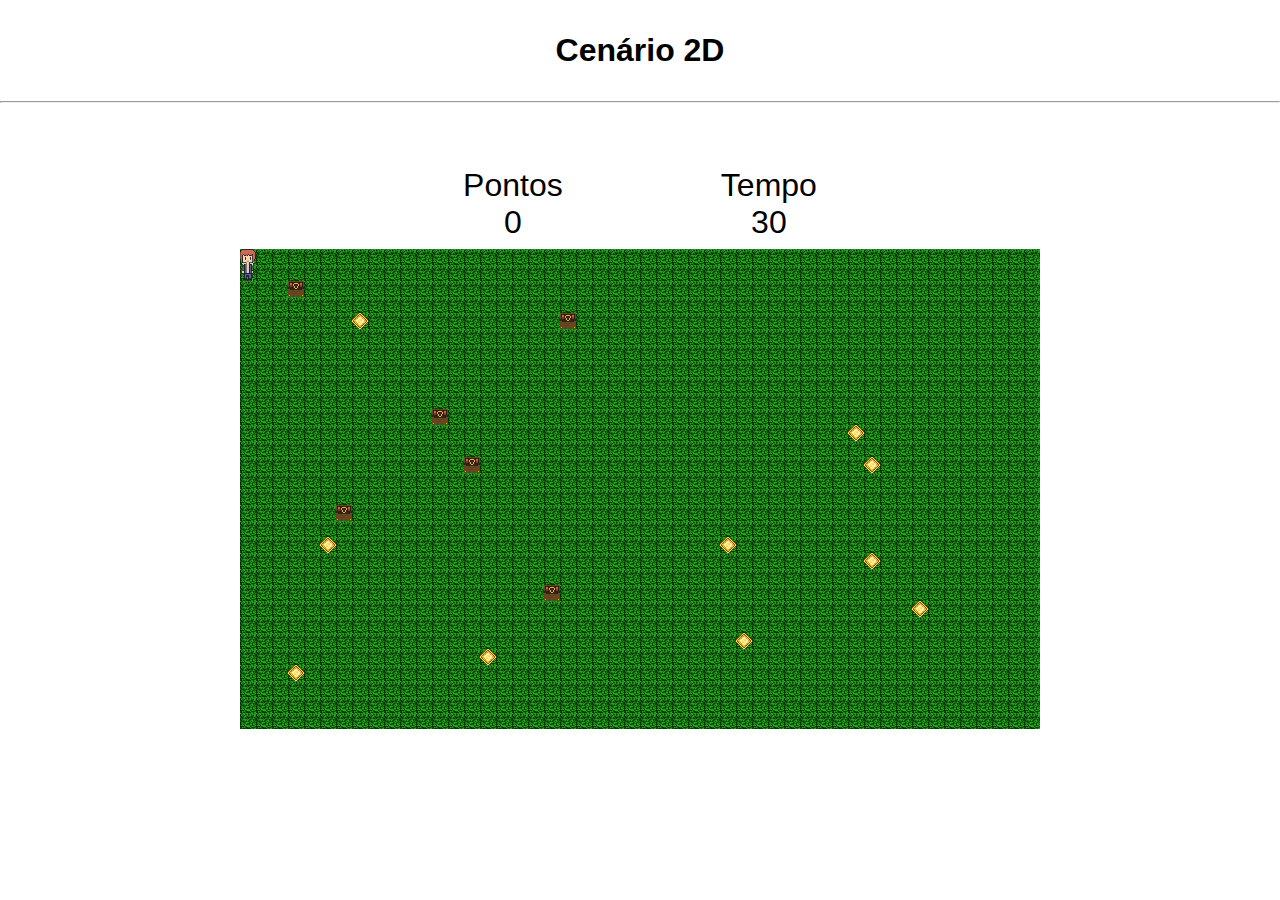
<file: Mango_1/cenario_2d/index.html>
<!DOCTYPE html>
<html lang="en" style="--posYPersonagem: 1; --imagePersonagem: url(./assets/personagem/tras/little-man-1-32px_tras_1.png); --posXPersonagem: 1;">
<head>
    <meta charset="UTF-8">
    <meta name="viewport" content="width=device-width, initial-scale=1.0">
    <title>Cenário 2D - ZduardoxX</title>
    <link rel="stylesheet" href="style.css">
</head>
<body>
    <h1>Cenário 2D</h1>
    <hr>
    
    <main class="spaceGame">
        <div class="placar">
            <div class="pontos">
                <span>Pontos</span>
                <span id="idValorPontos">0</span>
            </div>
            <div class="tempo">
                <span>Tempo</span>
                <span id="idValorTempo">30</span>
            </div>
        </div>

        <section id="idMapa" class="blocks">
            <div id="idPersonagem" class="personagem"></div>
            <span id="idChest1" class="chest" style="grid-column: 4; grid-row: 3;"></span>
            <span id="idPedra1" class="pedregulho" style="grid-column: 3; grid-row: 3;"></span>
            <span id="idPedra2" class="pedregulho" style="grid-column: 3; grid-row: 4;"></span>
            <span id="idPedra3" class="pedregulho" style="grid-column: 3; grid-row: 5;"></span>
            <span id="idPedra4" class="pedregulho" style="grid-column: 3; grid-row: 6;"></span>
            <span id="idPedra5" class="pedregulho" style="grid-column: 3; grid-row: 7;"></span>

        </section>
    </main>

    <script src="script.js" type="module"></script>
</body>
</html>
</file>
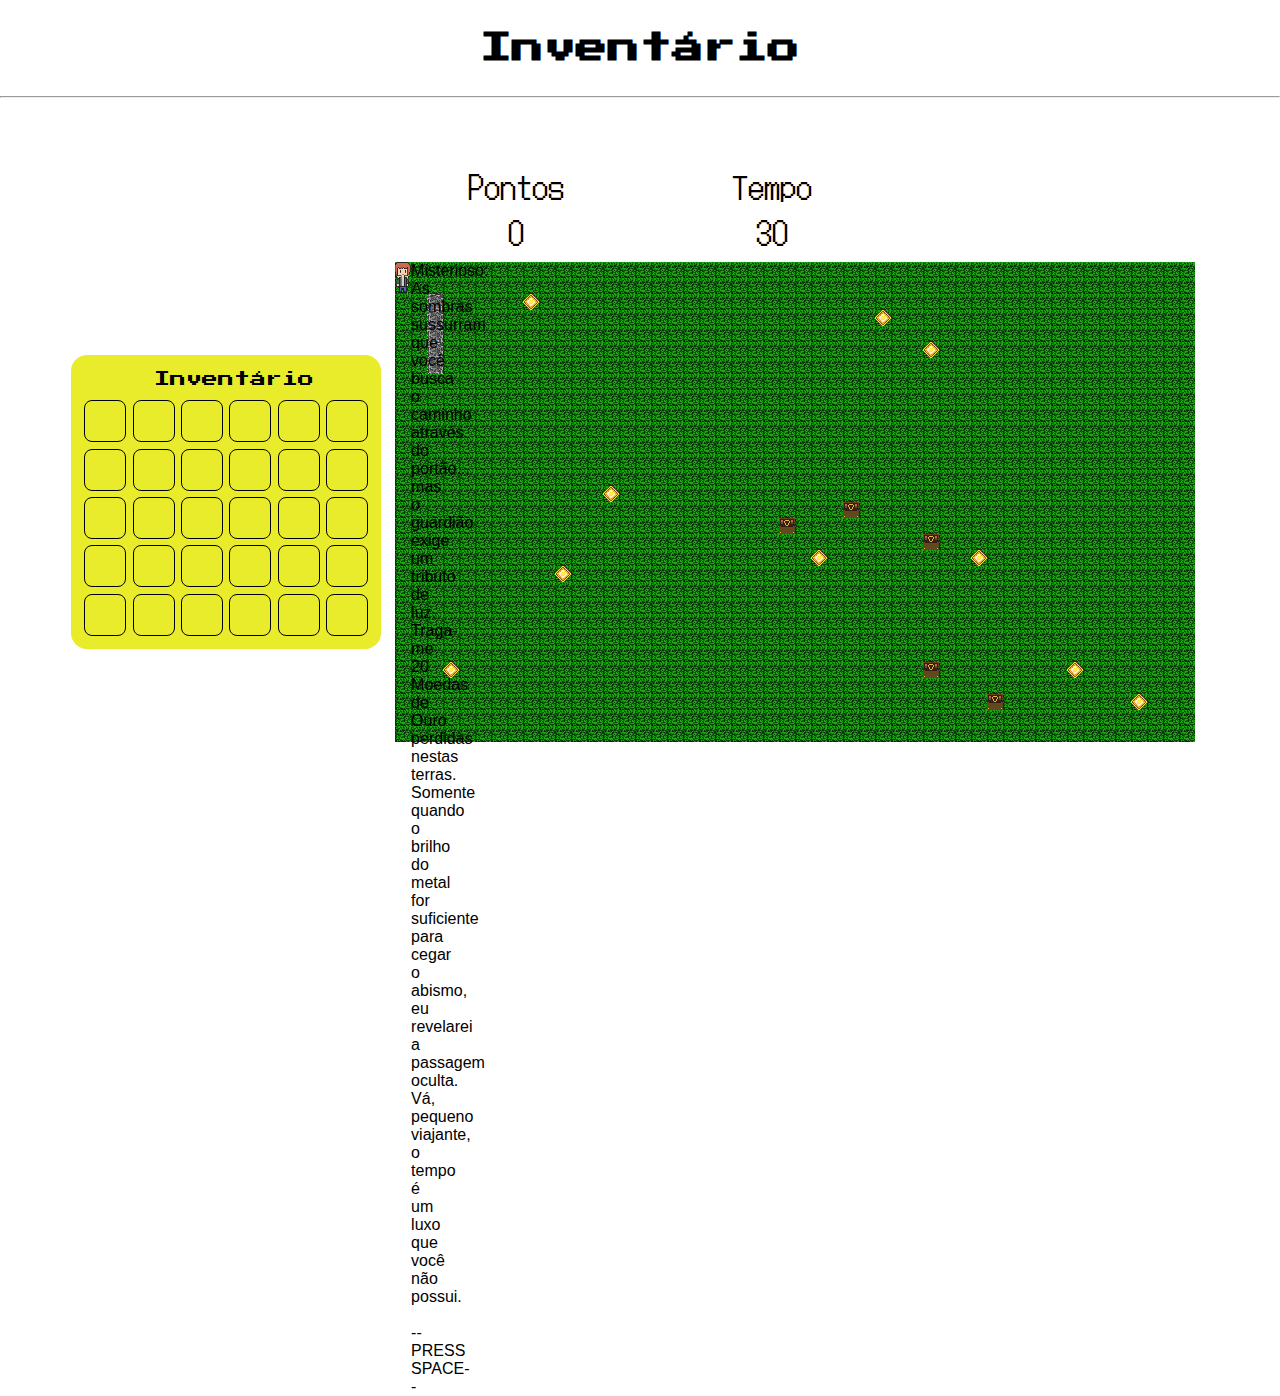
<file: Mango_2/inventario/index.html>
<!DOCTYPE html>
<html lang="en" style="--posYPersonagem: 1; --imagePersonagem: url(./assets/personagem/tras/little-man-1-32px_tras_1.png); --posXPersonagem: 1;">
<head>
    <meta charset="UTF-8">
    <meta name="viewport" content="width=device-width, initial-scale=1.0">
    <title>Inventário - ZduardoxX</title>
    <link rel="stylesheet" href="style.css">

    <!-- Fonts -->
     <link rel="preconnect" href="https://fonts.googleapis.com">
    <link rel="preconnect" href="https://fonts.gstatic.com" crossorigin>
    <link href="https://fonts.googleapis.com/css2?family=Press+Start+2P&display=swap" rel="stylesheet">
    <link href="https://fonts.googleapis.com/css2?family=VT323&display=swap" rel="stylesheet">
    <link href="https://fonts.googleapis.com/css2?family=Silkscreen:wght@400;700&display=swap" rel="stylesheet">
    <link href="https://fonts.googleapis.com/css2?family=Pixelify+Sans&display=swap" rel="stylesheet">
    <link href="https://fonts.googleapis.com/css2?family=DotGothic16&display=swap" rel="stylesheet">
</head>
<body>
    <h1>Inventário</h1>
    <hr>
    
    <main class="spaceGame">
        <div class="top">
            <div class="left"></div>
            <div class="placar">
                <div class="pontos">
                    <span>Pontos</span>
                    <span id="idValorPontos">0</span>
                </div>
                <div class="tempo">
                    <span>Tempo</span>
                    <span id="idValorTempo">30</span>
                </div>
            </div>
            <div class="right"></div>
        </div>

        <div class="mid">
            <section class="left">
                <div class="inventario">
                    <span class="miniTitleInventario">Inventário</span>
                    <table>
                        <tr>
                            <td id="idTdInventario1"></td>
                            <td id="idTdInventario2"></td>
                            <td id="idTdInventario3"></td>
                            <td id="idTdInventario4"></td>
                            <td id="idTdInventario5"></td>
                            <td id="idTdInventario6"></td>
                        </tr>
                        <tr>
                            <td id="idTdInventario7"></td>
                            <td id="idTdInventario8"></td>
                            <td id="idTdInventario9"></td>
                            <td id="idTdInventario10"></td>
                            <td id="idTdInventario11"></td>
                            <td id="idTdInventario12"></td>
                        </tr>
                        <tr>
                            <td id="idTdInventario13"></td>
                            <td id="idTdInventario14"></td>
                            <td id="idTdInventario15"></td>
                            <td id="idTdInventario16"></td>
                            <td id="idTdInventario17"></td>
                            <td id="idTdInventario18"></td>
                        </tr>
                        <tr>
                            <td id="idTdInventario19"></td>
                            <td id="idTdInventario20"></td>
                            <td id="idTdInventario21"></td>
                            <td id="idTdInventario22"></td>
                            <td id="idTdInventario23"></td>
                            <td id="idTdInventario24"></td>
                        </tr>
                        <tr>
                            <td id="idTdInventario25"></td>
                            <td id="idTdInventario26"></td>
                            <td id="idTdInventario27"></td>
                            <td id="idTdInventario28"></td>
                            <td id="idTdInventario29"></td>
                            <td id="idTdInventario30"></td>
                        </tr>
                    </table>
                </div>
            </section>
            <section id="idMapa" class="blocks">
                <div id="idPersonagem" class="personagem"></div>
                <span id="idPedra1" class="pedregulho" style="grid-column: 3; grid-row: 3;"></span>
                <span id="idPedra2" class="pedregulho" style="grid-column: 3; grid-row: 4;"></span>
                <span id="idPedra3" class="pedregulho" style="grid-column: 3; grid-row: 5;"></span>
                <span id="idPedra4" class="pedregulho" style="grid-column: 3; grid-row: 6;"></span>
                <span id="idPedra5" class="pedregulho" style="grid-column: 3; grid-row: 7;"></span>
                <span class="misterioso" style="grid-column: 10; grid-row: 1;"></span>
                <article class="dialogoNpcMisterioso">Misterioso: As sombras sussurram que você busca o caminho através do portão... mas o guardião exige um tributo de luz. Traga-me 20 Moedas de Ouro perdidas nestas terras. Somente quando o brilho do metal for suficiente para cegar o abismo, eu revelarei a passagem oculta. Vá, pequeno viajante, o tempo é um luxo que você não possui. <br><br> --PRESS SPACE--</article>
            </section>
            <section class="right">

            </section>
        </div>
    </main>

    <script src="script.js" type="module"></script>
</body>
</html>
</file>
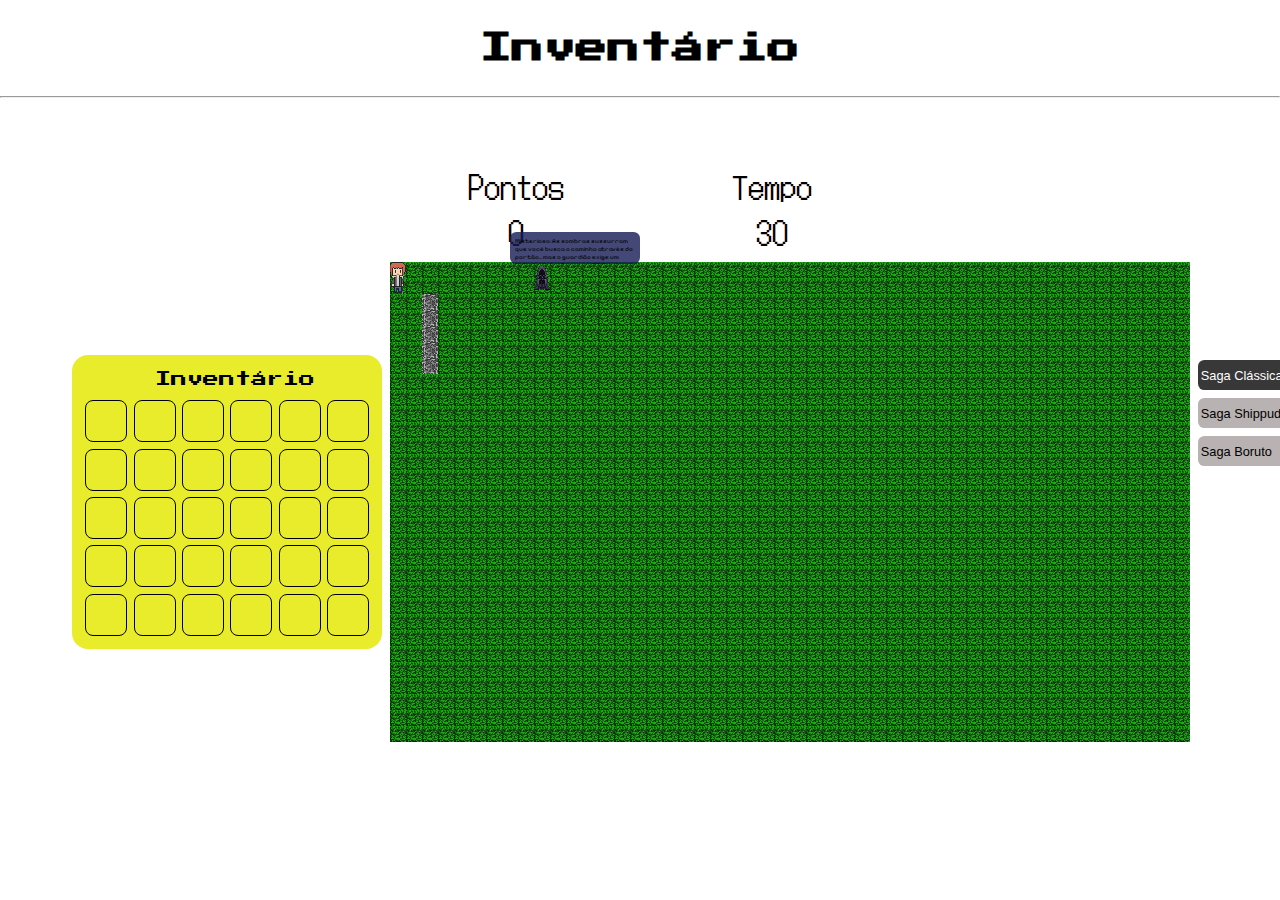
<file: Mango_3/questLog/index.html>
<!DOCTYPE html>
<html lang="en" style="--posYPersonagem: 1; --imagePersonagem: url(./assets/personagem/tras/little-man-1-32px_tras_1.png); --posXPersonagem: 1;">
<head>
    <meta charset="UTF-8">
    <meta name="viewport" content="width=device-width, initial-scale=1.0">
    <title>Inventário - ZduardoxX</title>
    <link rel="stylesheet" href="style.css">

    <!-- Fonts -->
     <link rel="preconnect" href="https://fonts.googleapis.com">
    <link rel="preconnect" href="https://fonts.gstatic.com" crossorigin>
    <link href="https://fonts.googleapis.com/css2?family=Press+Start+2P&display=swap" rel="stylesheet">
    <link href="https://fonts.googleapis.com/css2?family=VT323&display=swap" rel="stylesheet">
    <link href="https://fonts.googleapis.com/css2?family=Silkscreen:wght@400;700&display=swap" rel="stylesheet">
    <link href="https://fonts.googleapis.com/css2?family=Pixelify+Sans&display=swap" rel="stylesheet">
    <link href="https://fonts.googleapis.com/css2?family=DotGothic16&display=swap" rel="stylesheet">
</head>
<body>
    <h1>Inventário</h1>
    <hr>
    
    <main class="spaceGame">
        <div class="top">
            <div class="left"></div>
            <div class="placar">
                <div class="pontos">
                    <span>Pontos</span>
                    <span id="idValorPontos">0</span>
                </div>
                <div class="tempo">
                    <span>Tempo</span>
                    <span id="idValorTempo">30</span>
                </div>
            </div>
            <div class="right"></div>
        </div>

        <div class="mid">
            <section class="left">
                <div class="inventario">
                    <span class="miniTitleInventario">Inventário</span>
                    <table>
                        <tr>
                            <td id="idTdInventario1"></td>
                            <td id="idTdInventario2"></td>
                            <td id="idTdInventario3"></td>
                            <td id="idTdInventario4"></td>
                            <td id="idTdInventario5"></td>
                            <td id="idTdInventario6"></td>
                        </tr>
                        <tr>
                            <td id="idTdInventario7"></td>
                            <td id="idTdInventario8"></td>
                            <td id="idTdInventario9"></td>
                            <td id="idTdInventario10"></td>
                            <td id="idTdInventario11"></td>
                            <td id="idTdInventario12"></td>
                        </tr>
                        <tr>
                            <td id="idTdInventario13"></td>
                            <td id="idTdInventario14"></td>
                            <td id="idTdInventario15"></td>
                            <td id="idTdInventario16"></td>
                            <td id="idTdInventario17"></td>
                            <td id="idTdInventario18"></td>
                        </tr>
                        <tr>
                            <td id="idTdInventario19"></td>
                            <td id="idTdInventario20"></td>
                            <td id="idTdInventario21"></td>
                            <td id="idTdInventario22"></td>
                            <td id="idTdInventario23"></td>
                            <td id="idTdInventario24"></td>
                        </tr>
                        <tr>
                            <td id="idTdInventario25"></td>
                            <td id="idTdInventario26"></td>
                            <td id="idTdInventario27"></td>
                            <td id="idTdInventario28"></td>
                            <td id="idTdInventario29"></td>
                            <td id="idTdInventario30"></td>
                        </tr>
                    </table>
                </div>
            </section>
            <section id="idMapa" class="blocks">
                <div id="idPersonagem" class="personagem"></div>
                <span id="idPedra1" class="pedregulho" style="grid-column: 3; grid-row: 3;"></span>
                <span id="idPedra2" class="pedregulho" style="grid-column: 3; grid-row: 4;"></span>
                <span id="idPedra3" class="pedregulho" style="grid-column: 3; grid-row: 5;"></span>
                <span id="idPedra4" class="pedregulho" style="grid-column: 3; grid-row: 6;"></span>
                <span id="idPedra5" class="pedregulho" style="grid-column: 3; grid-row: 7;"></span>
                <span class="misterioso" style="grid-column: 10; grid-row: 1;"></span>
                <article class="dialogoNpcMisterioso">Misterioso: As sombras sussurram que você busca o caminho através do portão... mas o guardião exige um tributo de luz. Traga-me 20 Moedas de Ouro perdidas nestas terras. Somente quando o brilho do metal for suficiente para cegar o abismo, eu revelarei a passagem oculta. Vá, pequeno viajante, o tempo é um luxo que você não possui. <br><br> --PRESS SPACE--</article>
            </section>
            <section class="right">
                <div class="questLog">
                    <div class="sagas">
                        <div class="saga sagaSelecionada" id="saga1">
                            <span>Saga Clássica</span>
                        </div>
                        <div class="saga" id="saga2">
                            <span>Saga Shippuden</span>
                        </div>
                        <div class="saga" id="saga3">
                            <span>Saga Boruto</span>
                        </div>
                    </div>

                    <div class="containerQuest">
                        <div class="containerQuestSagas">
                            <div class="questSagasTitle">
                                <span>Saga Clássica</span>
                            </div>
                            <div class="questSagasConteudo">
                                <span class="questSelecionada">Missão 1</span>
                                <span>Missão 2</span>
                            </div>
                        </div>

                        <div class="containerQuestAtual">
                            <div class="questAtualTitle">
                                <span>Missão 1</span>
                            </div>
                            <hr>
                            <div class="questAtualConteudo">
                                <div class="objetivo">
                                    <span>- Mizuki: 0/1</span>
                                    <span>- Mizuki Sombra: 0/3</span>
                                </div>
                                <div class="descricaoObjetivo">
                                    <span>Derrote o Mizuki e depois as sombras do Mizuki!</span>
                                </div>
                                <div class="msgCompletar">
                                    <span>Complete com o Iruka.</span>
                                </div>
                            </div>
                        </div>
                    </div>
                </div>
            </section>
        </div>
    </main>

    <script src="script.js" type="module"></script>
</body>
</html>
</file>
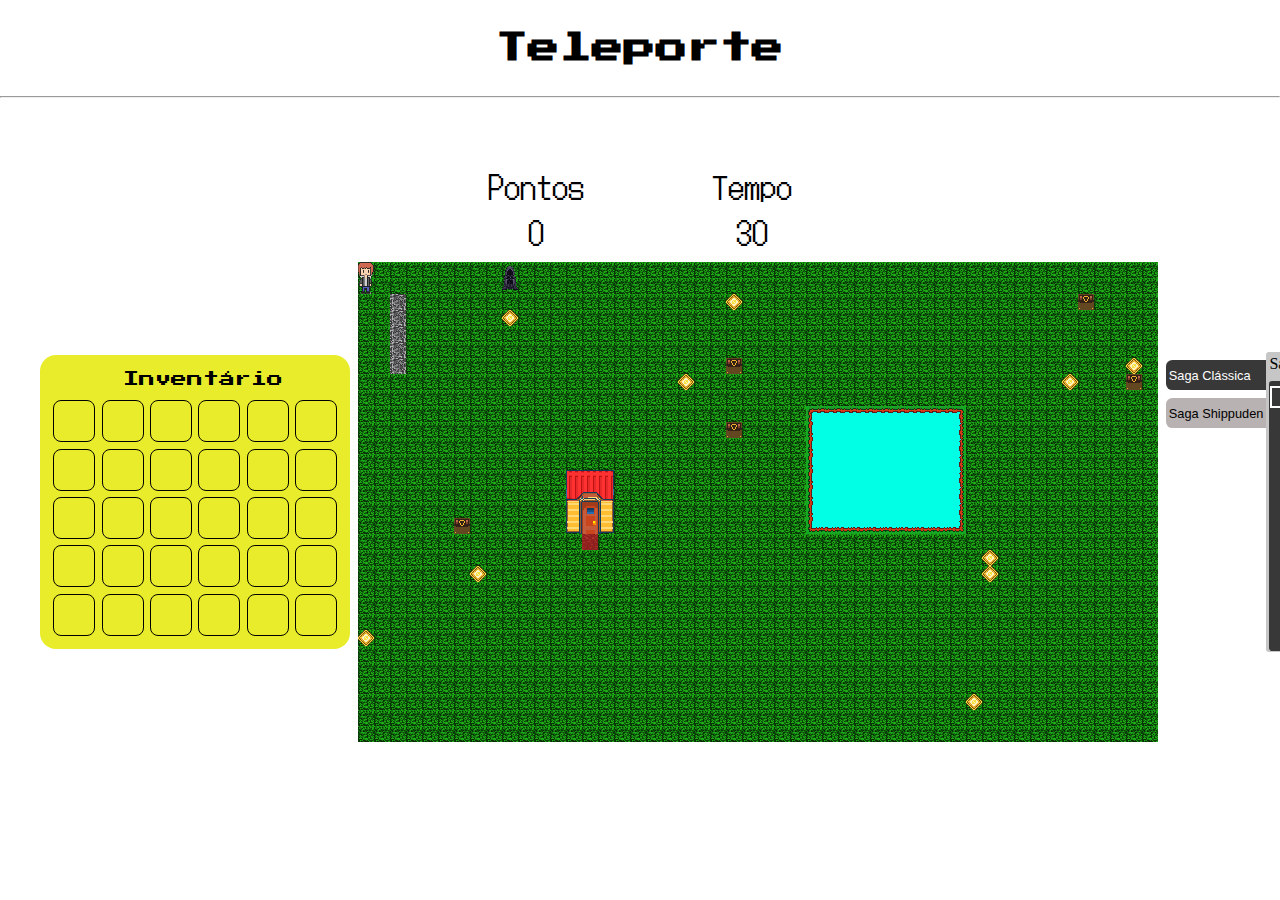
<file: Mango_4/teleporte/index.html>
<!DOCTYPE html>
<html lang="en" style="--posYPersonagem: 1; --imagePersonagem: url(./assets/personagem/tras/little-man-1-32px_tras_1.png); --posXPersonagem: 1;">
<head>
    <meta charset="UTF-8">
    <meta name="viewport" content="width=device-width, initial-scale=1.0">
    <title>Teleporte - ZduardoxX</title>
    <link rel="stylesheet" href="style.css">

    <!-- Fonts -->
    <link rel="preconnect" href="https://fonts.googleapis.com">
    <link rel="preconnect" href="https://fonts.gstatic.com" crossorigin>
    <link href="https://fonts.googleapis.com/css2?family=Press+Start+2P&display=swap" rel="stylesheet">
    <link href="https://fonts.googleapis.com/css2?family=VT323&display=swap" rel="stylesheet">
    <link href="https://fonts.googleapis.com/css2?family=Silkscreen:wght@400;700&display=swap" rel="stylesheet">
    <link href="https://fonts.googleapis.com/css2?family=Pixelify+Sans&display=swap" rel="stylesheet">
    <link href="https://fonts.googleapis.com/css2?family=DotGothic16&display=swap" rel="stylesheet">
</head>
<body>
    <h1>Teleporte</h1>
    <hr>
    
    <main class="spaceGame">
        <div class="top">
            <div class="left"></div>
            <div class="placar">
                <div class="pontos">
                    <span>Pontos</span>
                    <span id="idValorPontos">0</span>
                </div>
                <div class="tempo">
                    <span>Tempo</span>
                    <span id="idValorTempo">30</span>
                </div>
            </div>
            <div class="right"></div>
        </div>

        <div class="mid">
            <section class="left">
                <div class="inventario">
                    <span class="miniTitleInventario">Inventário</span>
                    <table>
                        <tr>
                            <td id="idTdInventario1"></td>
                            <td id="idTdInventario2"></td>
                            <td id="idTdInventario3"></td>
                            <td id="idTdInventario4"></td>
                            <td id="idTdInventario5"></td>
                            <td id="idTdInventario6"></td>
                        </tr>
                        <tr>
                            <td id="idTdInventario7"></td>
                            <td id="idTdInventario8"></td>
                            <td id="idTdInventario9"></td>
                            <td id="idTdInventario10"></td>
                            <td id="idTdInventario11"></td>
                            <td id="idTdInventario12"></td>
                        </tr>
                        <tr>
                            <td id="idTdInventario13"></td>
                            <td id="idTdInventario14"></td>
                            <td id="idTdInventario15"></td>
                            <td id="idTdInventario16"></td>
                            <td id="idTdInventario17"></td>
                            <td id="idTdInventario18"></td>
                        </tr>
                        <tr>
                            <td id="idTdInventario19"></td>
                            <td id="idTdInventario20"></td>
                            <td id="idTdInventario21"></td>
                            <td id="idTdInventario22"></td>
                            <td id="idTdInventario23"></td>
                            <td id="idTdInventario24"></td>
                        </tr>
                        <tr>
                            <td id="idTdInventario25"></td>
                            <td id="idTdInventario26"></td>
                            <td id="idTdInventario27"></td>
                            <td id="idTdInventario28"></td>
                            <td id="idTdInventario29"></td>
                            <td id="idTdInventario30"></td>
                        </tr>
                    </table>
                </div>
            </section>
            <section id="idMapaTotal">
                <section id="idMapa" class="blocks" style="display: grid; grid-template: repeat(30, 16px) / repeat(50, 16px)">
                    <div id="idPersonagem" class="personagem"></div>
                    <!-- Casa1 - Tutorial -->
                    <span id="idCasa1TapeteEntrada" class="casa1TapeteEntrada" style="grid-column: 15; grid-row: 18;"></span>
                    <span id="idCasa1Porta" class="casa1Porta" style="grid-column: 15; grid-row: 16;"></span>
                    <span id="idCasa1Item1" class="casa1Item1" style="grid-column: 14; grid-row: 17;"></span>
                    <span id="idCasa1Item2" class="casa1Item2" style="grid-column: 16; grid-row: 17;"></span>
                    <span id="idCasa1Item3" class="casa1Item3" style="grid-column: 14; grid-row: 16;"></span>
                    <span id="idCasa1Item4" class="casa1Item4" style="grid-column: 16; grid-row: 16;"></span>
                    <span id="idCasa1Item5" class="casa1Item5" style="grid-column: 14; grid-row: 15;"></span>
                    <span id="idCasa1Item6" class="casa1Item6" style="grid-column: 15; grid-row: 15;"></span>
                    <span id="idCasa1Item7" class="casa1Item7" style="grid-column: 16; grid-row: 15;"></span>
                    <span id="idCasa1Item8" class="casa1Item8" style="grid-column: 14; grid-row: 14;"></span>
                    <span id="idCasa1Item9" class="casa1Item9" style="grid-column: 15; grid-row: 14;"></span>
                    <span id="idCasa1Item10" class="casa1Item10" style="grid-column: 16; grid-row: 14;"></span>
                    <!--  -->
                    <!-- Mar1 -->
                    <!-- Top -->
                    <span id="idMar1Item1" class="marTopLeft" style="grid-column: 29; grid-row: 10;"></span>
                    <span id="idMar1Item2" class="marTop" style="grid-column: 30; grid-row: 10;"></span>
                    <span id="idMar1Item3" class="marTop" style="grid-column: 31; grid-row: 10;"></span>
                    <span id="idMar1Item4" class="marTop" style="grid-column: 32; grid-row: 10;"></span>
                    <span id="idMar1Item5" class="marTop" style="grid-column: 33; grid-row: 10;"></span>
                    <span id="idMar1Item6" class="marTop" style="grid-column: 34; grid-row: 10;"></span>
                    <span id="idMar1Item7" class="marTop" style="grid-column: 35; grid-row: 10;"></span>
                    <span id="idMar1Item8" class="marTop" style="grid-column: 36; grid-row: 10;"></span>
                    <span id="idMar1Item9" class="marTop" style="grid-column: 37; grid-row: 10;"></span>
                    <span id="idMar1Item10" class="marTopRight" style="grid-column: 38; grid-row: 10;"></span>
                    <!-- fim Top -->
                    <!-- Mid 1 -->
                    <span id="idMar1Item11" class="marLeft" style="grid-column: 29; grid-row: 11;"></span>
                    <span id="idMar1Item12" class="marMid" style="grid-column: 30; grid-row: 11;"></span>
                    <span id="idMar1Item13" class="marMid" style="grid-column: 31; grid-row: 11;"></span>
                    <span id="idMar1Item14" class="marMid" style="grid-column: 32; grid-row: 11;"></span>
                    <span id="idMar1Item15" class="marMid" style="grid-column: 33; grid-row: 11;"></span>
                    <span id="idMar1Item16" class="marMid" style="grid-column: 34; grid-row: 11;"></span>
                    <span id="idMar1Item17" class="marMid" style="grid-column: 35; grid-row: 11;"></span>
                    <span id="idMar1Item18" class="marMid" style="grid-column: 36; grid-row: 11;"></span>
                    <span id="idMar1Item19" class="marMid" style="grid-column: 37; grid-row: 11;"></span>
                    <span id="idMar1Item20" class="marRight" style="grid-column: 38; grid-row: 11;"></span>
                    <!-- fim Mid 1 -->
                    <!-- Mid 2 -->
                    <span id="idMar1Item21" class="marLeft" style="grid-column: 29; grid-row: 12;"></span>
                    <span id="idMar1Item22" class="marMid" style="grid-column: 30; grid-row: 12;"></span>
                    <span id="idMar1Item23" class="marMid" style="grid-column: 31; grid-row: 12;"></span>
                    <span id="idMar1Item24" class="marMid" style="grid-column: 32; grid-row: 12;"></span>
                    <span id="idMar1Item25" class="marMid" style="grid-column: 33; grid-row: 12;"></span>
                    <span id="idMar1Item26" class="marMid" style="grid-column: 34; grid-row: 12;"></span>
                    <span id="idMar1Item27" class="marMid" style="grid-column: 35; grid-row: 12;"></span>
                    <span id="idMar1Item28" class="marMid" style="grid-column: 36; grid-row: 12;"></span>
                    <span id="idMar1Item29" class="marMid" style="grid-column: 37; grid-row: 12;"></span>
                    <span id="idMar1Item30" class="marRight" style="grid-column: 38; grid-row: 12;"></span>
                    <!-- fim Mid 2 -->
                    <!-- Mid 3 -->
                    <span id="idMar1Item31" class="marLeft" style="grid-column: 29; grid-row: 13;"></span>
                    <span id="idMar1Item32" class="marMid" style="grid-column: 30; grid-row: 13;"></span>
                    <span id="idMar1Item33" class="marMid" style="grid-column: 31; grid-row: 13;"></span>
                    <span id="idMar1Item34" class="marMid" style="grid-column: 32; grid-row: 13;"></span>
                    <span id="idMar1Item35" class="marMid" style="grid-column: 33; grid-row: 13;"></span>
                    <span id="idMar1Item36" class="marMid" style="grid-column: 34; grid-row: 13;"></span>
                    <span id="idMar1Item37" class="marMid" style="grid-column: 35; grid-row: 13;"></span>
                    <span id="idMar1Item38" class="marMid" style="grid-column: 36; grid-row: 13;"></span>
                    <span id="idMar1Item39" class="marMid" style="grid-column: 37; grid-row: 13;"></span>
                    <span id="idMar1Item40" class="marRight" style="grid-column: 38; grid-row: 13;"></span>
                    <!-- fim Mid 3 -->
                    <!-- Mid 4 -->
                    <span id="idMar1Item41" class="marLeft" style="grid-column: 29; grid-row: 14;"></span>
                    <span id="idMar1Item42" class="marMid" style="grid-column: 30; grid-row: 14;"></span>
                    <span id="idMar1Item43" class="marMid" style="grid-column: 31; grid-row: 14;"></span>
                    <span id="idMar1Item44" class="marMid" style="grid-column: 32; grid-row: 14;"></span>
                    <span id="idMar1Item45" class="marMid" style="grid-column: 33; grid-row: 14;"></span>
                    <span id="idMar1Item46" class="marMid" style="grid-column: 34; grid-row: 14;"></span>
                    <span id="idMar1Item47" class="marMid" style="grid-column: 35; grid-row: 14;"></span>
                    <span id="idMar1Item48" class="marMid" style="grid-column: 36; grid-row: 14;"></span>
                    <span id="idMar1Item49" class="marMid" style="grid-column: 37; grid-row: 14;"></span>
                    <span id="idMar1Item50" class="marRight" style="grid-column: 38; grid-row: 14;"></span>
                    <!-- fim Mid 4 -->
                    <!-- Mid 5 -->
                    <span id="idMar1Item51" class="marLeft" style="grid-column: 29; grid-row: 15;"></span>
                    <span id="idMar1Item52" class="marMid" style="grid-column: 30; grid-row: 15;"></span>
                    <span id="idMar1Item53" class="marMid" style="grid-column: 31; grid-row: 15;"></span>
                    <span id="idMar1Item54" class="marMid" style="grid-column: 32; grid-row: 15;"></span>
                    <span id="idMar1Item55" class="marMid" style="grid-column: 33; grid-row: 15;"></span>
                    <span id="idMar1Item56" class="marMid" style="grid-column: 34; grid-row: 15;"></span>
                    <span id="idMar1Item57" class="marMid" style="grid-column: 35; grid-row: 15;"></span>
                    <span id="idMar1Item58" class="marMid" style="grid-column: 36; grid-row: 15;"></span>
                    <span id="idMar1Item59" class="marMid" style="grid-column: 37; grid-row: 15;"></span>
                    <span id="idMar1Item60" class="marRight" style="grid-column: 38; grid-row: 15;"></span>
                    <!-- fim Mid 5 -->
                    <!-- Mid 6 -->
                    <span id="idMar1Item61" class="marLeft" style="grid-column: 29; grid-row: 16;"></span>
                    <span id="idMar1Item62" class="marMid" style="grid-column: 30; grid-row: 16;"></span>
                    <span id="idMar1Item63" class="marMid" style="grid-column: 31; grid-row: 16;"></span>
                    <span id="idMar1Item64" class="marMid" style="grid-column: 32; grid-row: 16;"></span>
                    <span id="idMar1Item65" class="marMid" style="grid-column: 33; grid-row: 16;"></span>
                    <span id="idMar1Item66" class="marMid" style="grid-column: 34; grid-row: 16;"></span>
                    <span id="idMar1Item67" class="marMid" style="grid-column: 35; grid-row: 16;"></span>
                    <span id="idMar1Item68" class="marMid" style="grid-column: 36; grid-row: 16;"></span>
                    <span id="idMar1Item69" class="marMid" style="grid-column: 37; grid-row: 16;"></span>
                    <span id="idMar1Item70" class="marRight" style="grid-column: 38; grid-row: 16;"></span>
                    <!-- fim Mid 6 -->
                    <!-- Bot -->
                    <span id="idMar1Item71" class="marBotLeft" style="grid-column: 29; grid-row: 17;"></span>
                    <span id="idMar1Item72" class="marBot" style="grid-column: 30; grid-row: 17;"></span>
                    <span id="idMar1Item73" class="marBot" style="grid-column: 31; grid-row: 17;"></span>
                    <span id="idMar1Item74" class="marBot" style="grid-column: 32; grid-row: 17;"></span>
                    <span id="idMar1Item75" class="marBot" style="grid-column: 33; grid-row: 17;"></span>
                    <span id="idMar1Item76" class="marBot" style="grid-column: 34; grid-row: 17;"></span>
                    <span id="idMar1Item77" class="marBot" style="grid-column: 35; grid-row: 17;"></span>
                    <span id="idMar1Item78" class="marBot" style="grid-column: 36; grid-row: 17;"></span>
                    <span id="idMar1Item79" class="marBot" style="grid-column: 37; grid-row: 17;"></span>
                    <span id="idMar1Item80" class="marBotRight" style="grid-column: 38; grid-row: 17;"></span>
                    <!-- fim Bot -->
                    <!--  -->
                    <span id="idPedra1" class="pedregulho" style="grid-column: 3; grid-row: 3;"></span>
                    <span id="idPedra2" class="pedregulho" style="grid-column: 3; grid-row: 4;"></span>
                    <span id="idPedra3" class="pedregulho" style="grid-column: 3; grid-row: 5;"></span>
                    <span id="idPedra4" class="pedregulho" style="grid-column: 3; grid-row: 6;"></span>
                    <span id="idPedra5" class="pedregulho" style="grid-column: 3; grid-row: 7;"></span>
                    <span class="misterioso" style="grid-column: 10; grid-row: 1;"></span>
                </section>
                <section id="idMapaCasa1" class="casa1Terreno" style="display: none; grid-template: repeat(14, 16px) / repeat(18, 16px);">
                    
                </section>
            </section>
            <section class="right">
                <div id="idQuestLog" class="questLog">
                    <div class="sagas">
                        <!-- <div class="saga" id="idSagaClassica">
                            <span>Saga Clássica</span>
                        </div>
                        <div class="saga" id="idSagaShippuden">
                            <span>Saga Shippuden</span>
                        </div>
                        <div class="saga" id="idSagaBoruto">
                            <span>Saga Boruto</span>
                        </div> -->
                    </div>
                    
                    <div id="idContainerQuest" class="containerQuest">
                        <div class="containerQuestSagas">
                            <div class="questSagasTitle">
                                <!-- <span>Saga Clássica</span> -->
                            </div>
                            <div id="idQuestSagasConteudo" class="questSagasConteudo">
                                <!-- <span class="questSelecionada">Missão 1</span>
                                <span>Missão 2</span> -->
                            </div>
                        </div>
                        
                        <div id="idContainerQuestAtual" class="containerQuestAtual">
                            <div class="questAtualTitle">
                                <!-- <span>Missão 1</span> -->
                            </div>
                            <!-- <hr> -->
                            <div class="questAtualConteudo">
                                <div class="objetivo">
                                    <!-- <span>- Mizuki: 0/1</span>
                                    <span>- Mizuki Sombra: 0/3</span> -->
                                </div>
                                <div class="descricaoObjetivo">
                                    <!-- <span>Derrote o Mizuki e depois as sombras do Mizuki!</span> -->
                                </div>
                                <div class="msgCompletar">
                                    <!-- <span>Complete com o Iruka.</span> -->
                                </div>
                            </div>
                        </div>
                    </div>
                </div>
            </section>
            
            <div class="contentAbsolute" style="display: none;">
                <!-- <article class="dialogoNpc">
                    <span class="nameNpc">Misterioso</span>: As sombras sussurram que você busca o caminho através do portão... mas o guardião exige um tributo de luz. Traga-me 20 Moedas de Ouro perdidas nestas terras. Somente quando o brilho do metal for suficiente para cegar o abismo, eu revelarei a passagem oculta. Vá, pequeno viajante, o tempo é um luxo que você não possui. <br><br>
                    <div class="respostas">
                        <span class="accept">Aceitar - pressione c</span>
                        <span class="fechar">Fechar - pressione r</span>
                    </div>
                    <br>
                </article> -->
            </div>
        </div>
    </main>

    <script src="script.js" type="module"></script>
</body>
</html>
</file>
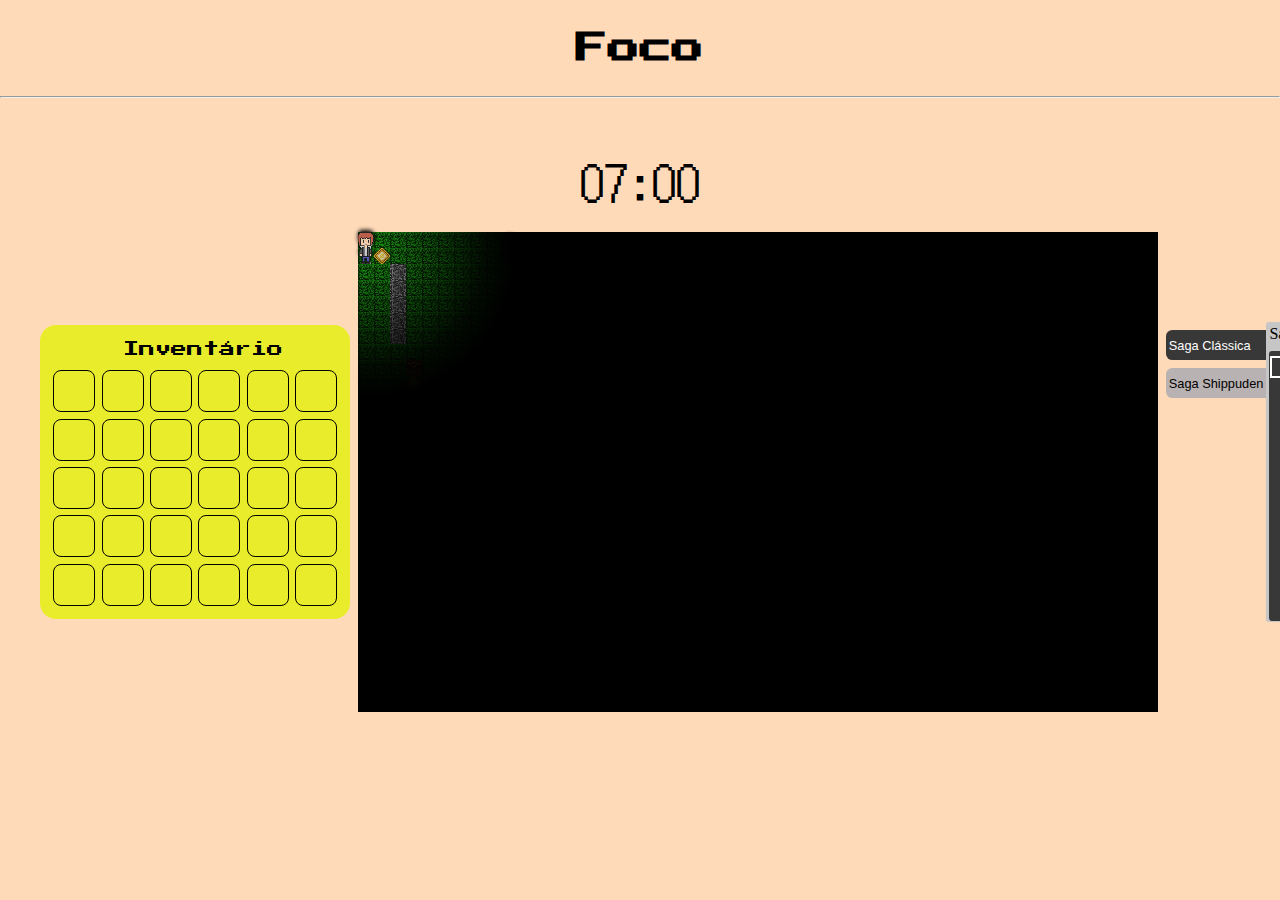
<file: Mango_6/foco/index.html>
<!DOCTYPE html>
<html lang="en" style="--posYPersonagem: 1; --imagePersonagem: url(./assets/personagem/tras/little-man-1-32px_tras_1.png); --posXPersonagem: 1;">
<head>
    <meta charset="UTF-8">
    <meta name="viewport" content="width=device-width, initial-scale=1.0">
    <title>Foco - ZduardoxX</title>
    <link rel="stylesheet" href="style.css">

    <!-- Fonts -->
    <link rel="preconnect" href="https://fonts.googleapis.com">
    <link rel="preconnect" href="https://fonts.gstatic.com" crossorigin>
    <link href="https://fonts.googleapis.com/css2?family=Press+Start+2P&display=swap" rel="stylesheet">
    <link href="https://fonts.googleapis.com/css2?family=VT323&display=swap" rel="stylesheet">
    <link href="https://fonts.googleapis.com/css2?family=Silkscreen:wght@400;700&display=swap" rel="stylesheet">
    <link href="https://fonts.googleapis.com/css2?family=Pixelify+Sans&display=swap" rel="stylesheet">
    <link href="https://fonts.googleapis.com/css2?family=DotGothic16&display=swap" rel="stylesheet">
</head>
<body>
    <h1>Foco</h1>
    <hr>
    
    <main class="spaceGame">
        <div class="top">
            <div class="horario">
                <span id="idHoraTela" class="hora">07:00</span>
            </div>
            <!-- <div class="left"></div>
            <div class="placar">
                <div class="pontos">
                    <span>Pontos</span>
                    <span id="idValorPontos">0</span>
                </div>
                <div class="tempo">
                    <span>Tempo</span>
                    <span id="idValorTempo">30</span>
                </div>
            </div>
            <div class="right"></div> -->
        </div>

        <div class="mid">
            <section class="left">
                <div class="inventario">
                    <span class="miniTitleInventario">Inventário</span>
                    <table>
                        <tr>
                            <td id="idTdInventario1"></td>
                            <td id="idTdInventario2"></td>
                            <td id="idTdInventario3"></td>
                            <td id="idTdInventario4"></td>
                            <td id="idTdInventario5"></td>
                            <td id="idTdInventario6"></td>
                        </tr>
                        <tr>
                            <td id="idTdInventario7"></td>
                            <td id="idTdInventario8"></td>
                            <td id="idTdInventario9"></td>
                            <td id="idTdInventario10"></td>
                            <td id="idTdInventario11"></td>
                            <td id="idTdInventario12"></td>
                        </tr>
                        <tr>
                            <td id="idTdInventario13"></td>
                            <td id="idTdInventario14"></td>
                            <td id="idTdInventario15"></td>
                            <td id="idTdInventario16"></td>
                            <td id="idTdInventario17"></td>
                            <td id="idTdInventario18"></td>
                        </tr>
                        <tr>
                            <td id="idTdInventario19"></td>
                            <td id="idTdInventario20"></td>
                            <td id="idTdInventario21"></td>
                            <td id="idTdInventario22"></td>
                            <td id="idTdInventario23"></td>
                            <td id="idTdInventario24"></td>
                        </tr>
                        <tr>
                            <td id="idTdInventario25"></td>
                            <td id="idTdInventario26"></td>
                            <td id="idTdInventario27"></td>
                            <td id="idTdInventario28"></td>
                            <td id="idTdInventario29"></td>
                            <td id="idTdInventario30"></td>
                        </tr>
                    </table>
                </div>
            </section>
            <section id="idMapaTotal">
                <section id="idMapa" class="blocks" style="display: grid; grid-template: repeat(30, 16px) / repeat(50, 16px)">
                    <div class="testEscuro"></div>
                    <div id="idPersonagem" class="personagem"></div>
                    <span id="idEfeitoEscuridao"></span>
                    <!-- Casa1 - Tutorial -->
                    <span id="idCasa1TapeteEntrada" class="casa1TapeteEntrada" style="grid-column: 15; grid-row: 18;"></span>
                    <span id="idCasa1Porta" class="casa1Porta" style="grid-column: 15; grid-row: 16;"></span>
                    <span id="idCasa1Item1" class="casa1Item1" style="grid-column: 14; grid-row: 17;"></span>
                    <span id="idCasa1Item2" class="casa1Item2" style="grid-column: 16; grid-row: 17;"></span>
                    <span id="idCasa1Item3" class="casa1Item3" style="grid-column: 14; grid-row: 16;"></span>
                    <span id="idCasa1Item4" class="casa1Item4" style="grid-column: 16; grid-row: 16;"></span>
                    <span id="idCasa1Item5" class="casa1Item5" style="grid-column: 14; grid-row: 15;"></span>
                    <span id="idCasa1Item6" class="casa1Item6" style="grid-column: 15; grid-row: 15;"></span>
                    <span id="idCasa1Item7" class="casa1Item7" style="grid-column: 16; grid-row: 15;"></span>
                    <span id="idCasa1Item8" class="casa1Item8" style="grid-column: 14; grid-row: 14;"></span>
                    <span id="idCasa1Item9" class="casa1Item9" style="grid-column: 15; grid-row: 14;"></span>
                    <span id="idCasa1Item10" class="casa1Item10" style="grid-column: 16; grid-row: 14;"></span>
                    <!--  -->
                    <!-- Mar1 -->
                    <!-- Top -->
                    <span id="idMar1Item1" class="marTopLeft" style="grid-column: 29; grid-row: 10;"></span>
                    <span id="idMar1Item2" class="marTop" style="grid-column: 30; grid-row: 10;"></span>
                    <span id="idMar1Item3" class="marTop" style="grid-column: 31; grid-row: 10;"></span>
                    <span id="idMar1Item4" class="marTop" style="grid-column: 32; grid-row: 10;"></span>
                    <span id="idMar1Item5" class="marTop" style="grid-column: 33; grid-row: 10;"></span>
                    <span id="idMar1Item6" class="marTop" style="grid-column: 34; grid-row: 10;"></span>
                    <span id="idMar1Item7" class="marTop" style="grid-column: 35; grid-row: 10;"></span>
                    <span id="idMar1Item8" class="marTop" style="grid-column: 36; grid-row: 10;"></span>
                    <span id="idMar1Item9" class="marTop" style="grid-column: 37; grid-row: 10;"></span>
                    <span id="idMar1Item10" class="marTopRight" style="grid-column: 38; grid-row: 10;"></span>
                    <!-- fim Top -->
                    <!-- Mid 1 -->
                    <span id="idMar1Item11" class="marLeft" style="grid-column: 29; grid-row: 11;"></span>
                    <span id="idMar1Item12" class="marMid" style="grid-column: 30; grid-row: 11;"></span>
                    <span id="idMar1Item13" class="marMid" style="grid-column: 31; grid-row: 11;"></span>
                    <span id="idMar1Item14" class="marMid" style="grid-column: 32; grid-row: 11;"></span>
                    <span id="idMar1Item15" class="marMid" style="grid-column: 33; grid-row: 11;"></span>
                    <span id="idMar1Item16" class="marMid" style="grid-column: 34; grid-row: 11;"></span>
                    <span id="idMar1Item17" class="marMid" style="grid-column: 35; grid-row: 11;"></span>
                    <span id="idMar1Item18" class="marMid" style="grid-column: 36; grid-row: 11;"></span>
                    <span id="idMar1Item19" class="marMid" style="grid-column: 37; grid-row: 11;"></span>
                    <span id="idMar1Item20" class="marRight" style="grid-column: 38; grid-row: 11;"></span>
                    <!-- fim Mid 1 -->
                    <!-- Mid 2 -->
                    <span id="idMar1Item21" class="marLeft" style="grid-column: 29; grid-row: 12;"></span>
                    <span id="idMar1Item22" class="marMid" style="grid-column: 30; grid-row: 12;"></span>
                    <span id="idMar1Item23" class="marMid" style="grid-column: 31; grid-row: 12;"></span>
                    <span id="idMar1Item24" class="marMid" style="grid-column: 32; grid-row: 12;"></span>
                    <span id="idMar1Item25" class="marMid" style="grid-column: 33; grid-row: 12;"></span>
                    <span id="idMar1Item26" class="marMid" style="grid-column: 34; grid-row: 12;"></span>
                    <span id="idMar1Item27" class="marMid" style="grid-column: 35; grid-row: 12;"></span>
                    <span id="idMar1Item28" class="marMid" style="grid-column: 36; grid-row: 12;"></span>
                    <span id="idMar1Item29" class="marMid" style="grid-column: 37; grid-row: 12;"></span>
                    <span id="idMar1Item30" class="marRight" style="grid-column: 38; grid-row: 12;"></span>
                    <!-- fim Mid 2 -->
                    <!-- Mid 3 -->
                    <span id="idMar1Item31" class="marLeft" style="grid-column: 29; grid-row: 13;"></span>
                    <span id="idMar1Item32" class="marMid" style="grid-column: 30; grid-row: 13;"></span>
                    <span id="idMar1Item33" class="marMid" style="grid-column: 31; grid-row: 13;"></span>
                    <span id="idMar1Item34" class="marMid" style="grid-column: 32; grid-row: 13;"></span>
                    <span id="idMar1Item35" class="marMid" style="grid-column: 33; grid-row: 13;"></span>
                    <span id="idMar1Item36" class="marMid" style="grid-column: 34; grid-row: 13;"></span>
                    <span id="idMar1Item37" class="marMid" style="grid-column: 35; grid-row: 13;"></span>
                    <span id="idMar1Item38" class="marMid" style="grid-column: 36; grid-row: 13;"></span>
                    <span id="idMar1Item39" class="marMid" style="grid-column: 37; grid-row: 13;"></span>
                    <span id="idMar1Item40" class="marRight" style="grid-column: 38; grid-row: 13;"></span>
                    <!-- fim Mid 3 -->
                    <!-- Mid 4 -->
                    <span id="idMar1Item41" class="marLeft" style="grid-column: 29; grid-row: 14;"></span>
                    <span id="idMar1Item42" class="marMid" style="grid-column: 30; grid-row: 14;"></span>
                    <span id="idMar1Item43" class="marMid" style="grid-column: 31; grid-row: 14;"></span>
                    <span id="idMar1Item44" class="marMid" style="grid-column: 32; grid-row: 14;"></span>
                    <span id="idMar1Item45" class="marMid" style="grid-column: 33; grid-row: 14;"></span>
                    <span id="idMar1Item46" class="marMid" style="grid-column: 34; grid-row: 14;"></span>
                    <span id="idMar1Item47" class="marMid" style="grid-column: 35; grid-row: 14;"></span>
                    <span id="idMar1Item48" class="marMid" style="grid-column: 36; grid-row: 14;"></span>
                    <span id="idMar1Item49" class="marMid" style="grid-column: 37; grid-row: 14;"></span>
                    <span id="idMar1Item50" class="marRight" style="grid-column: 38; grid-row: 14;"></span>
                    <!-- fim Mid 4 -->
                    <!-- Mid 5 -->
                    <span id="idMar1Item51" class="marLeft" style="grid-column: 29; grid-row: 15;"></span>
                    <span id="idMar1Item52" class="marMid" style="grid-column: 30; grid-row: 15;"></span>
                    <span id="idMar1Item53" class="marMid" style="grid-column: 31; grid-row: 15;"></span>
                    <span id="idMar1Item54" class="marMid" style="grid-column: 32; grid-row: 15;"></span>
                    <span id="idMar1Item55" class="marMid" style="grid-column: 33; grid-row: 15;"></span>
                    <span id="idMar1Item56" class="marMid" style="grid-column: 34; grid-row: 15;"></span>
                    <span id="idMar1Item57" class="marMid" style="grid-column: 35; grid-row: 15;"></span>
                    <span id="idMar1Item58" class="marMid" style="grid-column: 36; grid-row: 15;"></span>
                    <span id="idMar1Item59" class="marMid" style="grid-column: 37; grid-row: 15;"></span>
                    <span id="idMar1Item60" class="marRight" style="grid-column: 38; grid-row: 15;"></span>
                    <!-- fim Mid 5 -->
                    <!-- Mid 6 -->
                    <span id="idMar1Item61" class="marLeft" style="grid-column: 29; grid-row: 16;"></span>
                    <span id="idMar1Item62" class="marMid" style="grid-column: 30; grid-row: 16;"></span>
                    <span id="idMar1Item63" class="marMid" style="grid-column: 31; grid-row: 16;"></span>
                    <span id="idMar1Item64" class="marMid" style="grid-column: 32; grid-row: 16;"></span>
                    <span id="idMar1Item65" class="marMid" style="grid-column: 33; grid-row: 16;"></span>
                    <span id="idMar1Item66" class="marMid" style="grid-column: 34; grid-row: 16;"></span>
                    <span id="idMar1Item67" class="marMid" style="grid-column: 35; grid-row: 16;"></span>
                    <span id="idMar1Item68" class="marMid" style="grid-column: 36; grid-row: 16;"></span>
                    <span id="idMar1Item69" class="marMid" style="grid-column: 37; grid-row: 16;"></span>
                    <span id="idMar1Item70" class="marRight" style="grid-column: 38; grid-row: 16;"></span>
                    <!-- fim Mid 6 -->
                    <!-- Bot -->
                    <span id="idMar1Item71" class="marBotLeft" style="grid-column: 29; grid-row: 17;"></span>
                    <span id="idMar1Item72" class="marBot" style="grid-column: 30; grid-row: 17;"></span>
                    <span id="idMar1Item73" class="marBot" style="grid-column: 31; grid-row: 17;"></span>
                    <span id="idMar1Item74" class="marBot" style="grid-column: 32; grid-row: 17;"></span>
                    <span id="idMar1Item75" class="marBot" style="grid-column: 33; grid-row: 17;"></span>
                    <span id="idMar1Item76" class="marBot" style="grid-column: 34; grid-row: 17;"></span>
                    <span id="idMar1Item77" class="marBot" style="grid-column: 35; grid-row: 17;"></span>
                    <span id="idMar1Item78" class="marBot" style="grid-column: 36; grid-row: 17;"></span>
                    <span id="idMar1Item79" class="marBot" style="grid-column: 37; grid-row: 17;"></span>
                    <span id="idMar1Item80" class="marBotRight" style="grid-column: 38; grid-row: 17;"></span>
                    <!-- fim Bot -->
                    <!--  -->
                    <span id="idPedra1" class="pedregulho" style="grid-column: 3; grid-row: 3;"></span>
                    <span id="idPedra2" class="pedregulho" style="grid-column: 3; grid-row: 4;"></span>
                    <span id="idPedra3" class="pedregulho" style="grid-column: 3; grid-row: 5;"></span>
                    <span id="idPedra4" class="pedregulho" style="grid-column: 3; grid-row: 6;"></span>
                    <span id="idPedra5" class="pedregulho" style="grid-column: 3; grid-row: 7;"></span>
                    <span class="misterioso" style="grid-column: 10; grid-row: 1;"></span>
                </section>
                <section id="idMapaCasa1" class="casa1Terreno" style="display: none; grid-template: repeat(14, 16px) / repeat(18, 16px);">
                    
                </section>
            </section>
            <section class="right">
                <div id="idQuestLog" class="questLog">
                    <div class="sagas">
                        <!-- <div class="saga" id="idSagaClassica">
                            <span>Saga Clássica</span>
                        </div>
                        <div class="saga" id="idSagaShippuden">
                            <span>Saga Shippuden</span>
                        </div>
                        <div class="saga" id="idSagaBoruto">
                            <span>Saga Boruto</span>
                        </div> -->
                    </div>
                    
                    <div id="idContainerQuest" class="containerQuest">
                        <div class="containerQuestSagas">
                            <div class="questSagasTitle">
                                <!-- <span>Saga Clássica</span> -->
                            </div>
                            <div id="idQuestSagasConteudo" class="questSagasConteudo">
                                <!-- <span class="questSelecionada">Missão 1</span>
                                <span>Missão 2</span> -->
                            </div>
                        </div>
                        
                        <div id="idContainerQuestAtual" class="containerQuestAtual">
                            <div class="questAtualTitle">
                                <!-- <span>Missão 1</span> -->
                            </div>
                            <!-- <hr> -->
                            <div class="questAtualConteudo">
                                <div class="objetivo">
                                    <!-- <span>- Mizuki: 0/1</span>
                                    <span>- Mizuki Sombra: 0/3</span> -->
                                </div>
                                <div class="descricaoObjetivo">
                                    <!-- <span>Derrote o Mizuki e depois as sombras do Mizuki!</span> -->
                                </div>
                                <div class="msgCompletar">
                                    <!-- <span>Complete com o Iruka.</span> -->
                                </div>
                            </div>
                        </div>
                    </div>
                </div>
            </section>
            
            <div class="contentAbsolute" style="display: none;">
                <!-- <article class="dialogoNpc">
                    <span class="nameNpc">Misterioso</span>: As sombras sussurram que você busca o caminho através do portão... mas o guardião exige um tributo de luz. Traga-me 20 Moedas de Ouro perdidas nestas terras. Somente quando o brilho do metal for suficiente para cegar o abismo, eu revelarei a passagem oculta. Vá, pequeno viajante, o tempo é um luxo que você não possui. <br><br>
                    <div class="respostas">
                        <span class="accept">Aceitar - pressione c</span>
                        <span class="fechar">Fechar - pressione r</span>
                    </div>
                    <br>
                </article> -->
            </div>
        </div>
    </main>

    <script src="script.js" type="module"></script>
</body>
</html>
</file>
<file: Mango_1/cenario_2d/style.css>
:root {
    --imagePersonagem: url(./assets/personagem/tras/little-man-1-32px_tras_1.png);
    --posYPersonagem: 1;
    --posXPersonagem: 1;
}

* {
    margin: 0;
    padding: 0;
}

/* Começo Título */
h1 {
    margin: 2rem;
    text-align: center;
    font-family: Impact, Haettenschweiler, 'Arial Narrow Bold', sans-serif;
}
/* Fim Título */

/* Começo Espaço do Jogo */
.spaceGame {
    width: 100%;
    display: flex;
    flex-direction: column;
    justify-content: center;
    align-items: center;
    margin-top: 4rem;
    font-family: 'Segoe UI', Tahoma, Geneva, Verdana, sans-serif;
}

/* Começo Placar */
.placar {
    display: flex;
    width: 40%;
    justify-content: space-around;
    margin-bottom: .5rem;
}

.placar .pontos {
    display: flex;
    flex-direction: column;
    align-items: center;
    font-size: 2rem;
}

.placar .tempo {
    display: flex;
    flex-direction: column;
    align-items: center;
    font-size: 2rem;
}

/* Fim Placar */

/* Mapa do Jogo */
.blocks {
    position: relative;
    width: 800px;
    height: 480px;
    display: grid;
    grid-template: repeat(30, 16px) / repeat(50, 16px);
    background-image: url(./assets/firstGrama.png);
    image-rendering: pixelated;
}

/* Personagem */
.personagem {
    background-image: var(--imagePersonagem);
    background-position: center;
    background-size: cover;
    width: 16px;
    height: 32px;
    grid-column: var(--posXPersonagem);
    grid-row: var(--posYPersonagem);
    /* position: absolute; */
    transition: 1s;
    z-index: 2;
}

/* Skin do Baú */
.chest {
    background-image: url(assets/objetos/chest.png);
}

/* Skin da Moeda de Ouro */
.moedaOuro {
    background-image: url(assets/objetos/moedaOuro.png);
}

/* Posição do Baú 1 */
#idChest1 {
    grid-column: 4;
    grid-row: 3;
}
/* Fim Espaço do Jogo */
</file>
<file: Mango_2/inventario/style.css>
:root {
    --imagePersonagem: url(./assets/personagem/tras/little-man-1-32px_tras_1.png);
    --posYPersonagem: 1;
    --posXPersonagem: 1;

    /* Fonts */
    --FontTitle: "Press Start 2P", system-ui;
    --FontItens1: "VT323", monospace;
    --FontItens2: "Pixelify Sans", sans-serif; /* 400 e 700 */
    --FontQuantidade: "Silkscreen", sans-serif; /* 400 e 700 */
    --FontPlacar: "DotGothic16", sans-serif;
}

* {
    margin: 0;
    padding: 0;
}

/* Começo Título */
h1 {
    margin: 2rem;
    text-align: center;
    font-family: var(--FontTitle);
}
/* Fim Título */

/* Começo Espaço do Jogo */
.spaceGame {
    width: 100%;
    display: flex;
    flex-direction: column;
    justify-content: center;
    align-items: center;
    margin-top: 4rem;
    margin-bottom: 1rem;
    font-family: 'Segoe UI', Tahoma, Geneva, Verdana, sans-serif;
}

/* Config do Top */
.top {
    width: 100%;
    display: flex;
    justify-content: center;
    align-items: center;
}
/* Config do Top */

/* Começo Placar */
.placar {
    display: flex;
    width: 40%;
    justify-content: space-around;
    margin-bottom: .5rem;
    font-family: var(--FontPlacar);
}

.placar .pontos {
    display: flex;
    flex-direction: column;
    align-items: center;
    font-size: 2rem;
}

.placar .tempo {
    display: flex;
    flex-direction: column;
    align-items: center;
    font-size: 2rem;
}

/* Fim Placar */

/* Config Mid */
.mid {
    width: 90%;
    display: flex;
    justify-content: space-around;
    align-items: center;
}
/* Config Mid */

/* Começo do Inventário */
.inventario {
    background-color: rgb(233, 236, 42);
    border-radius: 1rem;
    padding: .5rem;
}

.inventario .miniTitleInventario {
    width: 100%;
    display: flex;
    justify-content: center;
    align-items: center;
    font-family: var(--FontTitle);
    margin: .5rem;
}

.inventario tr {
    display: flex;
}

.inventario td {
    height: 2.5rem;
    width: 2.5rem;
    border: 1px solid #000;
    border-radius: .5rem;
    margin: 0.2rem;
    display: flex;
    flex-direction: column;
    justify-content: center;
    align-items: center;
}

.inventario td img {
    width: 1.2rem;
}

.inventario td span {
    font-size: .8rem;
    font-family: var(--FontQuantidade);
    font-size: 700;
}

/* Fim do Inventário */

/* Mapa do Jogo */
.blocks {
    position: relative;
    width: 800px;
    height: 480px;
    display: grid;
    grid-template: repeat(30, 16px) / repeat(50, 16px);
    background-image: url(./assets/firstGrama.png);
    image-rendering: pixelated;
}

/* Personagem */
.personagem {
    background-image: var(--imagePersonagem);
    background-position: center;
    background-size: cover;
    width: 16px;
    height: 32px;
    grid-column: var(--posXPersonagem);
    grid-row: var(--posYPersonagem);
    /* position: absolute; */
    transition: 1s;
    z-index: 2;
}

/* Skin do Baú */
.chest {
    background-image: url(assets/objetos/chest.png);
}

/* Skin da Moeda de Ouro */
.moedaOuro {
    background-image: url(assets/objetos/moedaOuro.png);
}

/* Skin do Pedregulho */
.pedregulho {
    background-image: url(assets/objetos/pedregulho.png);
}

/* Posição do Baú 1 */
#idChest1 {
    grid-column: 4;
    grid-row: 3;
}
/* Fim Espaço do Jogo */
</file>
<file: Mango_3/questLog/style.css>
:root {
    --imagePersonagem: url(./assets/personagem/tras/little-man-1-32px_tras_1.png);
    --posYPersonagem: 1;
    --posXPersonagem: 1;

    /* Fonts */
    --FontTitle: "Press Start 2P", system-ui;
    --FontItens1: "VT323", monospace;
    --FontItens2: "Pixelify Sans", sans-serif; /* 400 e 700 */
    --FontQuantidade: "Silkscreen", sans-serif; /* 400 e 700 */
    --FontPlacar: "DotGothic16", sans-serif;
}

* {
    margin: 0;
    padding: 0;
}

/* Começo Título */
h1 {
    margin: 2rem;
    text-align: center;
    font-family: var(--FontTitle);
}
/* Fim Título */

/* Começo Espaço do Jogo */
.spaceGame {
    width: 100%;
    display: flex;
    flex-direction: column;
    justify-content: center;
    align-items: center;
    margin-top: 4rem;
    margin-bottom: 1rem;
    font-family: 'Segoe UI', Tahoma, Geneva, Verdana, sans-serif;
}

/* Config do Top */
.top {
    width: 100%;
    display: flex;
    justify-content: center;
    align-items: center;
}
/* Config do Top */

/* Começo Placar */
.placar {
    display: flex;
    width: 40%;
    justify-content: space-around;
    margin-bottom: .5rem;
    font-family: var(--FontPlacar);
}

.placar .pontos {
    display: flex;
    flex-direction: column;
    align-items: center;
    font-size: 2rem;
}

.placar .tempo {
    display: flex;
    flex-direction: column;
    align-items: center;
    font-size: 2rem;
}

/* Fim Placar */

/* Config Mid */
.mid {
    width: 90%;
    display: flex;
    justify-content: space-around;
    align-items: center;
}
/* Config Mid */

/* Começo do Inventário */
.inventario {
    background-color: rgb(233, 236, 42);
    border-radius: 1rem;
    padding: .5rem;
    margin: .5rem;
}

.inventario .miniTitleInventario {
    width: 100%;
    display: flex;
    justify-content: center;
    align-items: center;
    font-family: var(--FontTitle);
    margin: .5rem;
}

.inventario tr {
    display: flex;
}

.inventario td {
    height: 2.5rem;
    width: 2.5rem;
    border: 1px solid #000;
    border-radius: .5rem;
    margin: 0.2rem;
    display: flex;
    flex-direction: column;
    justify-content: center;
    align-items: center;
}

.inventario td img {
    width: 1.2rem;
}

.inventario td span {
    font-size: .8rem;
    font-family: var(--FontQuantidade);
    font-size: 700;
}

/* Fim do Inventário */

/* Mapa do Jogo */
.blocks {
    position: relative;
    width: 800px;
    height: 480px;
    display: grid;
    grid-template: repeat(30, 16px) / repeat(50, 16px);
    background-image: url(./assets/firstGrama.png);
    image-rendering: pixelated;
}

/* Personagem */
.personagem {
    background-image: var(--imagePersonagem);
    background-position: center;
    background-size: cover;
    width: 16px;
    height: 32px;
    grid-column: var(--posXPersonagem);
    grid-row: var(--posYPersonagem);
    transition: 1s;
    z-index: 2;
}

/* Skin do Baú */
.chest {
    background-image: url(assets/objetos/chest.png);
}

/* Skin da Moeda de Ouro */
.moedaOuro {
    background-image: url(assets/objetos/moedaOuro.png);
}

/* Skin do Pedregulho */
.pedregulho {
    background-image: url(assets/objetos/pedregulho.png);
}

/* Skin do Npc Misterioso */
.misterioso {
    background-image: url(assets/npc/npc_missao_1/misterioso.png);
    background-position: center;
    background-size: cover;
    height: 2rem;
}

/* Dialogo do Npc Misterioso */
.dialogoNpcMisterioso {
    background-color: rgba(20, 26, 85, 0.8);
    position: absolute;
    top: -30px;
    left: 120px;
    font-size: .4rem;
    font-family: var(--FontItens2);
    width: 120px;
    height: 1.4rem;
    overflow-y: auto;
    padding: 0.3rem;
    border-radius: .4rem;
}

.dialogoNpcMisterioso::-webkit-scrollbar {
    display: none;
}

/* Posição do Baú 1 */
#idChest1 {
    grid-column: 4;
    grid-row: 3;
}

/* Começo do QuestLog */
.questLog {
    width: 500px;
    height: 300px;
    display: flex;
    margin: .5rem;
}

.questLog .sagas {
    display: flex;
    flex-direction: column;
    background-color: transparent;
    width: 20%;
    height: 100%;
    overflow-y: auto;
}

.questLog .sagas::-webkit-scrollbar {
    display: none;
}

.questLog .sagas .saga {
    font-size: .8rem;
    background-color: #b9b2b2;
    width: 100%;
    height: 30px;
    margin-top: .5rem;
    display: flex;
    justify-content: center;
    align-items: center;
    flex-wrap: wrap;
    border-radius: .4rem 0 0 .4rem;
    overflow-y: auto;
    cursor: pointer;
}

.questLog .sagas .saga::-webkit-scrollbar {
    display: none;
}

.questLog .sagas .sagaSelecionada {
    background-color: #383838;
    color: #fff;
}

.questLog .sagas .saga span {
    width: 95%;
}

.questLog .containerQuest {
    background-color: #C6C6C6;
    display: flex;
    justify-content: center;
    width: 80%;
    border-radius: 0.2rem;
}

.questLog .containerQuest .containerQuestSagas {
    width: 40%;
    display: flex;
    flex-direction: column;
}

.questLog .containerQuest .containerQuestSagas .questSagasTitle {
    width: 96%;
    height: 20px;
    margin-bottom: 3px;
    font-family: fantasy;
    padding: 0.2rem;
    overflow-y: auto;
}

.questLog .containerQuest .containerQuestSagas .questSagasTitle::-webkit-scrollbar {
    display: none;
}

.questLog .containerQuest .containerQuestSagas .questSagasConteudo {
    width: 95%;
    height: 90%;
    background-color: #383838;
    display: flex;
    flex-direction: column;
    color: #fff;
    align-items: center;
    overflow-y: auto;
    margin-left: .15rem;
    border-radius: 0.2rem;
}

.questLog .containerQuest .containerQuestSagas .questSagasConteudo::-webkit-scrollbar {
    display: none;
}

.questLog .containerQuest .containerQuestSagas .questSagasConteudo span {
    width: 95%;
    text-align: center;
    margin-top: 0.3rem;
    cursor: pointer;
}

.questLog .containerQuest .containerQuestSagas .questSagasConteudo .questSelecionada {
    border: solid 2px #fff;
}

.questLog .containerQuest .containerQuestAtual {
    width: 60%;
}

.questLog .containerQuest .containerQuestAtual .questAtualTitle {
    height: 23px;
    display: flex;
    justify-content: center;
    padding: .2rem;
    overflow-y: auto;
}

.questLog .containerQuest .containerQuestAtual .questAtualTitle::-webkit-scrollbar {
    display: none;
}

.questLog .containerQuest .containerQuestAtual hr {
    width: 98%;
    background-color: #000;
    height: 1px;
}

.questLog .containerQuest .containerQuestAtual .questAtualConteudo {
    width: 98%;
    height: 88%;
}

.questLog .containerQuest .containerQuestAtual .questAtualConteudo .objetivo {
    height: 35%;
    display: flex;
    flex-direction: column;
    overflow-y: auto;
}

.questLog .containerQuest .containerQuestAtual .questAtualConteudo .objetivo::-webkit-scrollbar {
    display: none;
}

.questLog .containerQuest .containerQuestAtual .questAtualConteudo .descricaoObjetivo {
    height: 43%;
    margin-top: 1rem;
    overflow-y: auto;
}

.questLog .containerQuest .containerQuestAtual .questAtualConteudo .descricaoObjetivo::-webkit-scrollbar {
    display: none;
}

.questLog .containerQuest .containerQuestAtual .questAtualConteudo .msgCompletar {
    height: 10%;
    margin-top: 1rem;
    overflow-y: auto;
}

.questLog .containerQuest .containerQuestAtual .questAtualConteudo .msgCompletar::-webkit-scrollbar {
    display: none;
}

/* Fim do Jogo */

/* Fim Espaço do Jogo */
</file>
<file: Mango_4/teleporte/style.css>
:root {
    --imagePersonagem: url(./assets/personagem/tras/little-man-1-32px_tras_1.png);
    --posYPersonagem: 1;
    --posXPersonagem: 1;

    /* Fonts */
    --FontTitle: "Press Start 2P", system-ui;
    --FontItens1: "VT323", monospace;
    --FontItens2: "Pixelify Sans", sans-serif; /* 400 e 700 */
    --FontQuantidade: "Silkscreen", sans-serif; /* 400 e 700 */
    --FontPlacar: "DotGothic16", sans-serif;
}

* {
    margin: 0;
    padding: 0;
}

/* Começo Título */
h1 {
    margin: 2rem;
    text-align: center;
    font-family: var(--FontTitle);
}
/* Fim Título */

/* Começo Espaço do Jogo */
.spaceGame {
    width: 100%;
    display: flex;
    flex-direction: column;
    justify-content: center;
    align-items: center;
    margin-top: 4rem;
    margin-bottom: 1rem;
    font-family: 'Segoe UI', Tahoma, Geneva, Verdana, sans-serif;
}

/* Config do Top */
.top {
    width: 100%;
    display: flex;
    justify-content: center;
    align-items: center;
}
/* Config do Top */

/* Começo Placar */
.placar {
    display: flex;
    width: 40%;
    justify-content: space-around;
    margin-bottom: .5rem;
    font-family: var(--FontPlacar);
}

.placar .pontos {
    display: flex;
    flex-direction: column;
    align-items: center;
    font-size: 2rem;
}

.placar .tempo {
    display: flex;
    flex-direction: column;
    align-items: center;
    font-size: 2rem;
}

/* Fim Placar */

/* Config Mid */
.mid {
    width: 95%;
    display: flex;
    justify-content: space-around;
    align-items: center;
    position: relative;
}
/* Config Mid */

/* MID LEFT */
.left {
    width: 500px;
}
/* Fim MID LEFT */

/* Começo do Inventário */
.inventario {
    width: min-content;
    background-color: rgb(233, 236, 42);
    border-radius: 1rem;
    padding: .5rem;
    margin: .5rem;
}

.inventario .miniTitleInventario {
    width: 100%;
    display: flex;
    justify-content: center;
    align-items: center;
    font-family: var(--FontTitle);
    margin: .5rem;
}

.inventario tr {
    display: flex;
}

.inventario td {
    height: 2.5rem;
    width: 2.5rem;
    border: 1px solid #000;
    border-radius: .5rem;
    margin: 0.2rem;
    display: flex;
    flex-direction: column;
    justify-content: center;
    align-items: center;
}

.inventario td img {
    width: 1.2rem;
}

.inventario td span {
    font-size: .8rem;
    font-family: var(--FontQuantidade);
    font-size: 700;
}

/* Fim do Inventário */

/* Mapa do Jogo - Mapa (Inicial) */
.blocks {
    position: relative;
    width: 800px;
    height: 480px;
    display: grid;
    /* grid-template: repeat(30, 16px) / repeat(50, 16px); */
    background-image: url(./assets/cenario/firstGrama.png);
    image-rendering: pixelated;
}

/* Mapa do Jogo - Mapa Casa1 - Terreno */
.casa1Terreno {
    position: relative;
    width: 288px;
    height: 224px;
    display: grid;
    /* grid-template: repeat(14, 16px) / repeat(18, 16px); */
    background-image: url(./assets/cenario_2/pisoMadeira.png);
    image-rendering: pixelated;
}

/* Personagem */
.personagem {
    background-image: var(--imagePersonagem);
    background-position: center;
    background-size: cover;
    width: 16px;
    height: 32px;
    grid-column: var(--posXPersonagem);
    grid-row: var(--posYPersonagem);
    transition: 1s;
    z-index: 2;
}

/* Skin do Baú */
.chest {
    background-image: url(assets/cenario/objetos/chest.png);
}

/* Skin da Moeda de Ouro */
.moedaOuro {
    background-image: url(assets/cenario/objetos/moedaOuro.png);
}

/* Skin do Pedregulho */
.pedregulho {
    background-image: url(assets/cenario/objetos/pedregulho.png);
}

/* Skin do Npc Misterioso */
.misterioso {
    background-image: url(assets/npc/npc_missao_1/misterioso.png);
    background-position: center;
    background-size: cover;
    height: 2rem;
}

/* Começo Skin Casa1 */
.casa1TapeteEntrada, .casa1TapeteSaida {
    background-image: url(assets/cenario/casa_1/tapeteVermelho.png);
}

.casa1Porta {
    background-image: url(assets/cenario/casa_1/Casa1_porta.png);
    background-position: center;
    background-size: cover;
    height: 2rem;
}

.casa1Item1 {
    background-image: url(assets/cenario/casa_1/Casa1_pt1.png);
}

.casa1Item2 {
    background-image: url(assets/cenario/casa_1/Casa1_pt2.png);
}

.casa1Item3 {
    background-image: url(assets/cenario/casa_1/Casa1_pt3.png);
}

.casa1Item4 {
    background-image: url(assets/cenario/casa_1/Casa1_pt4.png);
}

.casa1Item5 {
    background-image: url(assets/cenario/casa_1/Casa1_pt5.png);
}

.casa1Item6 {
    background-image: url(assets/cenario/casa_1/Casa1_pt6.png);
}

.casa1Item7 {
    background-image: url(assets/cenario/casa_1/Casa1_pt7.png);
}

.casa1Item8 {
    background-image: url(assets/cenario/casa_1/Casa1_pt8.png);
}

.casa1Item9 {
    background-image: url(assets/cenario/casa_1/Casa1_pt9.png);
}

.casa1Item10 {
    background-image: url(assets/cenario/casa_1/Casa1_pt10.png);
}
/* Fim Casa1 */

/* Começo Skin Mar */
.marMid {
    background-image: url(assets/cenario/mar/mar_completo.png);
}

.marTop {
    background-image: url(assets/cenario/mar/mar_top.png);
}

.marTopRight {
    background-image: url(assets/cenario/mar/mar_topRight.png);
}

.marRight {
    background-image: url(assets/cenario/mar/mar_right.png);
}

.marBotRight {
    background-image: url(assets/cenario/mar/mar_botRight.png);
}

.marBot {
    background-image: url(assets/cenario/mar/mar_bot.png);
}

.marBotLeft {
    background-image: url(assets/cenario/mar/mar_botLeft.png);
}

.marLeft {
    background-image: url(assets/cenario/mar/mar_left.png);
}

.marTopLeft {
    background-image: url(assets/cenario/mar/mar_topLeft.png);
}
/* Fim Mar */

/* Dialogo do Npc Misterioso */
.contentAbsolute {
    background-color: rgba(13, 20, 85, 0.8);
    position: absolute;
    width: 35%;
    height: 20vh;
    overflow-y: auto;
    border-radius: .4rem;
}

/* .dialogoNpc {
    margin: .8rem;
    color: #8f8c02;
    font-size: 1.1rem;
    font-family: var(--FontItens2);
}

.nameNpc {
    color: #000;
    font-size: 1.2rem;
} */

.respostas {
    display: flex;
    justify-content: space-around;
}

.accept {
    color: #31b458;
}

.next {
    color: #3195b4;
}

.fechar {
    color: #b62727;
}

.contentAbsolute::-webkit-scrollbar {
    display: none;
}

/* Posição do Baú 1 */
#idChest1 {
    grid-column: 4;
    grid-row: 3;
}


/* MID RIGHT */
.right {
    width: 500px;
}
/* Fim MID RIGHT */

/* Começo do QuestLog */
.questLog {
    width: 500px;
    height: 300px;
    display: flex;
    margin: .5rem;
}

.questLog .sagas {
    display: flex;
    flex-direction: column;
    background-color: transparent;
    width: 20%;
    height: 100%;
    overflow-y: auto;
}

.questLog .sagas::-webkit-scrollbar {
    display: none;
}

.questLog .sagas .saga {
    font-size: .8rem;
    background-color: #b9b2b2;
    width: 100%;
    height: 30px;
    margin-top: .5rem;
    display: flex;
    justify-content: center;
    align-items: center;
    flex-wrap: wrap;
    border-radius: .4rem 0 0 .4rem;
    overflow-y: auto;
    cursor: pointer;
}

.questLog .sagas .saga::-webkit-scrollbar {
    display: none;
}

.questLog .sagas .sagaSelecionada {
    background-color: #383838;
    color: #fff;
}

.questLog .sagas .saga span {
    width: 95%;
}

.questLog .containerQuest {
    background-color: #C6C6C6;
    display: flex;
    justify-content: center;
    width: 80%;
    border-radius: 0.2rem;
}

.questLog .containerQuest .containerQuestSagas {
    width: 40%;
    display: flex;
    flex-direction: column;
}

.questLog .containerQuest .containerQuestSagas .questSagasTitle {
    width: 96%;
    height: 20px;
    margin-bottom: 3px;
    font-family: fantasy;
    padding: 0.2rem;
    overflow-y: auto;
}

.questLog .containerQuest .containerQuestSagas .questSagasTitle::-webkit-scrollbar {
    display: none;
}

.questLog .containerQuest .containerQuestSagas .questSagasConteudo {
    width: 95%;
    height: 90%;
    background-color: #383838;
    display: flex;
    flex-direction: column;
    color: #fff;
    align-items: center;
    overflow-y: auto;
    margin-left: .15rem;
    border-radius: 0.2rem;
}

.questLog .containerQuest .containerQuestSagas .questSagasConteudo::-webkit-scrollbar {
    display: none;
}

.questLog .containerQuest .containerQuestSagas .questSagasConteudo span {
    width: 95%;
    text-align: center;
    margin-top: 0.3rem;
    cursor: pointer;
}

.questLog .containerQuest .containerQuestSagas .questSagasConteudo .questSelecionada {
    border: solid 2px #fff;
}

.questLog .containerQuest .containerQuestAtual {
    width: 60%;
}

.questLog .containerQuest .containerQuestAtual .questAtualTitle {
    height: 23px;
    display: flex;
    justify-content: center;
    padding: .2rem;
    overflow-y: auto;
}

.questLog .containerQuest .containerQuestAtual .questAtualTitle::-webkit-scrollbar {
    display: none;
}

.questLog .containerQuest .containerQuestAtual hr {
    width: 98%;
    background-color: #000;
    height: 1px;
}

.questLog .containerQuest .containerQuestAtual .questAtualConteudo {
    width: 98%;
    height: 88%;
}

.questLog .containerQuest .containerQuestAtual .questAtualConteudo .objetivo {
    height: 35%;
    display: flex;
    flex-direction: column;
    overflow-y: auto;
}

.questLog .containerQuest .containerQuestAtual .questAtualConteudo .objetivo::-webkit-scrollbar {
    display: none;
}

.questLog .containerQuest .containerQuestAtual .questAtualConteudo .descricaoObjetivo {
    height: 43%;
    margin-top: 1rem;
    overflow-y: auto;
}

.questLog .containerQuest .containerQuestAtual .questAtualConteudo .descricaoObjetivo::-webkit-scrollbar {
    display: none;
}

.questLog .containerQuest .containerQuestAtual .questAtualConteudo .msgCompletar {
    height: 10%;
    margin-top: 1rem;
    overflow-y: auto;
}

.questLog .containerQuest .containerQuestAtual .questAtualConteudo .msgCompletar::-webkit-scrollbar {
    display: none;
}

/* Fim do Jogo */

/* Fim Espaço do Jogo */
</file>
<file: Mango_6/foco/style.css>
:root {
    --imagePersonagem: url(./assets/personagem/tras/little-man-1-32px_tras_1.png);
    --posYPersonagem: 1;
    --posXPersonagem: 1;

    /* Fonts */
    --FontTitle: "Press Start 2P", system-ui;
    --FontItens1: "VT323", monospace;
    --FontItens2: "Pixelify Sans", sans-serif; /* 400 e 700 */
    --FontQuantidade: "Silkscreen", sans-serif; /* 400 e 700 */
    --FontPlacar: "DotGothic16", sans-serif;

    /* Fundos */
    --backgroundColorFundo: #FFDAB9;
    --opacityFundoGame: 0.1;

    /* Foco */
    --xFoco: 0;
    --yFoco: 0;
}

* {
    margin: 0;
    padding: 0;
}

body {
    background-color: var(--backgroundColorFundo);
    transition: background-color 5s ease;
}

.testEscuro {
    width: 800px;
    height: 480px;
    pointer-events: none;
    background-color: #000000;
    opacity: var(--opacityFundoGame);
    position: absolute;
    transition: opacity 5s ease;
}

#idEfeitoEscuridao {
    position: absolute;
    top: 0;
    left: 0;
    width: 100%;
    height: 100%;
    z-index: 100;
    pointer-events: none;

    background: radial-gradient(
        circle 150px at var(--xFoco, 50%) var(--yFoco, 50%),
        transparent 0%,
        rgba(0, 0, 0, 0.9) 80%,
        black 100%
    );

    transition: background 0.1s;
}

/* Começo Título */
h1 {
    margin: 2rem;
    text-align: center;
    font-family: var(--FontTitle);
}
/* Fim Título */

/* Começo Espaço do Jogo */
.spaceGame {
    width: 100%;
    display: flex;
    flex-direction: column;
    justify-content: center;
    align-items: center;
    margin-top: 3rem;
    margin-bottom: 1rem;
    font-family: 'Segoe UI', Tahoma, Geneva, Verdana, sans-serif;
}

/* Config do Top */
.top {
    width: 100%;
    display: flex;
    justify-content: center;
    align-items: center;
}
/* Config do Top */

/* Começo Horario */
.horario {
    display: flex;
    width: 40%;
    justify-content: center;
    margin-bottom: 1rem;
    font-family: var(--FontPlacar);
}

.horario .hora {
    display: flex;
    flex-direction: column;
    align-items: center;
    font-size: 3rem;
}

/* Fim Horario */

/* Config Mid */
.mid {
    width: 95%;
    display: flex;
    justify-content: space-around;
    align-items: center;
    position: relative;
}
/* Config Mid */

/* MID LEFT */
.left {
    width: 500px;
}
/* Fim MID LEFT */

/* Começo do Inventário */
.inventario {
    width: min-content;
    background-color: rgb(233, 236, 42);
    border-radius: 1rem;
    padding: .5rem;
    margin: .5rem;
}

.inventario .miniTitleInventario {
    width: 100%;
    display: flex;
    justify-content: center;
    align-items: center;
    font-family: var(--FontTitle);
    margin: .5rem;
}

.inventario tr {
    display: flex;
}

.inventario td {
    height: 2.5rem;
    width: 2.5rem;
    border: 1px solid #000;
    border-radius: .5rem;
    margin: 0.2rem;
    display: flex;
    flex-direction: column;
    justify-content: center;
    align-items: center;
}

.inventario td img {
    width: 1.2rem;
}

.inventario td span {
    font-size: .8rem;
    font-family: var(--FontQuantidade);
    font-size: 700;
}

/* Fim do Inventário */

/* Mapa do Jogo - Mapa (Inicial) */
.blocks {
    position: relative;
    width: 800px;
    height: 480px;
    display: grid;
    /* grid-template: repeat(30, 16px) / repeat(50, 16px); */
    background-image: url(./assets/cenario/firstGrama.png);
    image-rendering: pixelated;
}

/* Mapa do Jogo - Mapa Casa1 - Terreno */
.casa1Terreno {
    position: relative;
    width: 288px;
    height: 224px;
    display: grid;
    /* grid-template: repeat(14, 16px) / repeat(18, 16px); */
    background-image: url(./assets/cenario_2/pisoMadeira.png);
    image-rendering: pixelated;
}

/* Personagem */
.personagem {
    background-image: var(--imagePersonagem);
    background-position: center;
    background-size: cover;
    width: 16px;
    height: 32px;
    grid-column: var(--posXPersonagem);
    grid-row: var(--posYPersonagem);
    transition: 1s;
    z-index: 2;
    filter: drop-shadow(0 -2px 2px rgba(0, 0, 0, 1));
}

/* Skin do Baú */
.chest {
    background-image: url(assets/cenario/objetos/chest.png);
}

/* Skin da Moeda de Ouro */
.moedaOuro {
    background-image: url(assets/cenario/objetos/moedaOuro.png);
}

/* Skin do Pedregulho */
.pedregulho {
    background-image: url(assets/cenario/objetos/pedregulho.png);
}

/* Skin do Npc Misterioso */
.misterioso {
    background-image: url(assets/npc/npc_missao_1/misterioso.png);
    background-position: center;
    background-size: cover;
    height: 2rem;
    filter: drop-shadow(0 -2px 2px rgba(0, 0, 0, 1));
}

/* Começo Skin Casa1 */
.casa1TapeteEntrada, .casa1TapeteSaida {
    background-image: url(assets/cenario/casa_1/tapeteVermelho.png);
}

.casa1Porta {
    background-image: url(assets/cenario/casa_1/Casa1_porta.png);
    background-position: center;
    background-size: cover;
    height: 2rem;
}

.casa1Item1 {
    background-image: url(assets/cenario/casa_1/Casa1_pt1.png);
}

.casa1Item2 {
    background-image: url(assets/cenario/casa_1/Casa1_pt2.png);
}

.casa1Item3 {
    background-image: url(assets/cenario/casa_1/Casa1_pt3.png);
}

.casa1Item4 {
    background-image: url(assets/cenario/casa_1/Casa1_pt4.png);
}

.casa1Item5 {
    background-image: url(assets/cenario/casa_1/Casa1_pt5.png);
}

.casa1Item6 {
    background-image: url(assets/cenario/casa_1/Casa1_pt6.png);
}

.casa1Item7 {
    background-image: url(assets/cenario/casa_1/Casa1_pt7.png);
}

.casa1Item8 {
    background-image: url(assets/cenario/casa_1/Casa1_pt8.png);
}

.casa1Item9 {
    background-image: url(assets/cenario/casa_1/Casa1_pt9.png);
}

.casa1Item10 {
    background-image: url(assets/cenario/casa_1/Casa1_pt10.png);
}
/* Fim Casa1 */

/* Começo Skin Mar */
.marMid {
    background-image: url(assets/cenario/mar/mar_completo.png);
}

.marTop {
    background-image: url(assets/cenario/mar/mar_top.png);
}

.marTopRight {
    background-image: url(assets/cenario/mar/mar_topRight.png);
}

.marRight {
    background-image: url(assets/cenario/mar/mar_right.png);
}

.marBotRight {
    background-image: url(assets/cenario/mar/mar_botRight.png);
}

.marBot {
    background-image: url(assets/cenario/mar/mar_bot.png);
}

.marBotLeft {
    background-image: url(assets/cenario/mar/mar_botLeft.png);
}

.marLeft {
    background-image: url(assets/cenario/mar/mar_left.png);
}

.marTopLeft {
    background-image: url(assets/cenario/mar/mar_topLeft.png);
}
/* Fim Mar */

/* Dialogo do Npc Misterioso */
.contentAbsolute {
    background-color: rgba(13, 20, 85, 0.8);
    position: absolute;
    width: 35%;
    height: 20vh;
    overflow-y: auto;
    border-radius: .4rem;
}

/* .dialogoNpc {
    margin: .8rem;
    color: #8f8c02;
    font-size: 1.1rem;
    font-family: var(--FontItens2);
}

.nameNpc {
    color: #000;
    font-size: 1.2rem;
} */

.respostas {
    display: flex;
    justify-content: space-around;
}

.accept {
    color: #31b458;
}

.next {
    color: #3195b4;
}

.fechar {
    color: #b62727;
}

.contentAbsolute::-webkit-scrollbar {
    display: none;
}

/* Posição do Baú 1 */
#idChest1 {
    grid-column: 4;
    grid-row: 3;
}


/* MID RIGHT */
.right {
    width: 500px;
}
/* Fim MID RIGHT */

/* Começo do QuestLog */
.questLog {
    width: 500px;
    height: 300px;
    display: flex;
    margin: .5rem;
}

.questLog .sagas {
    display: flex;
    flex-direction: column;
    background-color: transparent;
    width: 20%;
    height: 100%;
    overflow-y: auto;
}

.questLog .sagas::-webkit-scrollbar {
    display: none;
}

.questLog .sagas .saga {
    font-size: .8rem;
    background-color: #b9b2b2;
    width: 100%;
    height: 30px;
    margin-top: .5rem;
    display: flex;
    justify-content: center;
    align-items: center;
    flex-wrap: wrap;
    border-radius: .4rem 0 0 .4rem;
    overflow-y: auto;
    cursor: pointer;
}

.questLog .sagas .saga::-webkit-scrollbar {
    display: none;
}

.questLog .sagas .sagaSelecionada {
    background-color: #383838;
    color: #fff;
}

.questLog .sagas .saga span {
    width: 95%;
}

.questLog .containerQuest {
    background-color: #C6C6C6;
    display: flex;
    justify-content: center;
    width: 80%;
    border-radius: 0.2rem;
}

.questLog .containerQuest .containerQuestSagas {
    width: 40%;
    display: flex;
    flex-direction: column;
}

.questLog .containerQuest .containerQuestSagas .questSagasTitle {
    width: 96%;
    height: 20px;
    margin-bottom: 3px;
    font-family: fantasy;
    padding: 0.2rem;
    overflow-y: auto;
}

.questLog .containerQuest .containerQuestSagas .questSagasTitle::-webkit-scrollbar {
    display: none;
}

.questLog .containerQuest .containerQuestSagas .questSagasConteudo {
    width: 95%;
    height: 90%;
    background-color: #383838;
    display: flex;
    flex-direction: column;
    color: #fff;
    align-items: center;
    overflow-y: auto;
    margin-left: .15rem;
    border-radius: 0.2rem;
}

.questLog .containerQuest .containerQuestSagas .questSagasConteudo::-webkit-scrollbar {
    display: none;
}

.questLog .containerQuest .containerQuestSagas .questSagasConteudo span {
    width: 95%;
    text-align: center;
    margin-top: 0.3rem;
    cursor: pointer;
}

.questLog .containerQuest .containerQuestSagas .questSagasConteudo .questSelecionada {
    border: solid 2px #fff;
}

.questLog .containerQuest .containerQuestAtual {
    width: 60%;
}

.questLog .containerQuest .containerQuestAtual .questAtualTitle {
    height: 23px;
    display: flex;
    justify-content: center;
    padding: .2rem;
    overflow-y: auto;
}

.questLog .containerQuest .containerQuestAtual .questAtualTitle::-webkit-scrollbar {
    display: none;
}

.questLog .containerQuest .containerQuestAtual hr {
    width: 98%;
    background-color: #000;
    height: 1px;
}

.questLog .containerQuest .containerQuestAtual .questAtualConteudo {
    width: 98%;
    height: 88%;
}

.questLog .containerQuest .containerQuestAtual .questAtualConteudo .objetivo {
    height: 35%;
    display: flex;
    flex-direction: column;
    overflow-y: auto;
}

.questLog .containerQuest .containerQuestAtual .questAtualConteudo .objetivo::-webkit-scrollbar {
    display: none;
}

.questLog .containerQuest .containerQuestAtual .questAtualConteudo .descricaoObjetivo {
    height: 43%;
    margin-top: 1rem;
    overflow-y: auto;
}

.questLog .containerQuest .containerQuestAtual .questAtualConteudo .descricaoObjetivo::-webkit-scrollbar {
    display: none;
}

.questLog .containerQuest .containerQuestAtual .questAtualConteudo .msgCompletar {
    height: 10%;
    margin-top: 1rem;
    overflow-y: auto;
}

.questLog .containerQuest .containerQuestAtual .questAtualConteudo .msgCompletar::-webkit-scrollbar {
    display: none;
}

/* Fim do Jogo */

/* Fim Espaço do Jogo */
</file>
